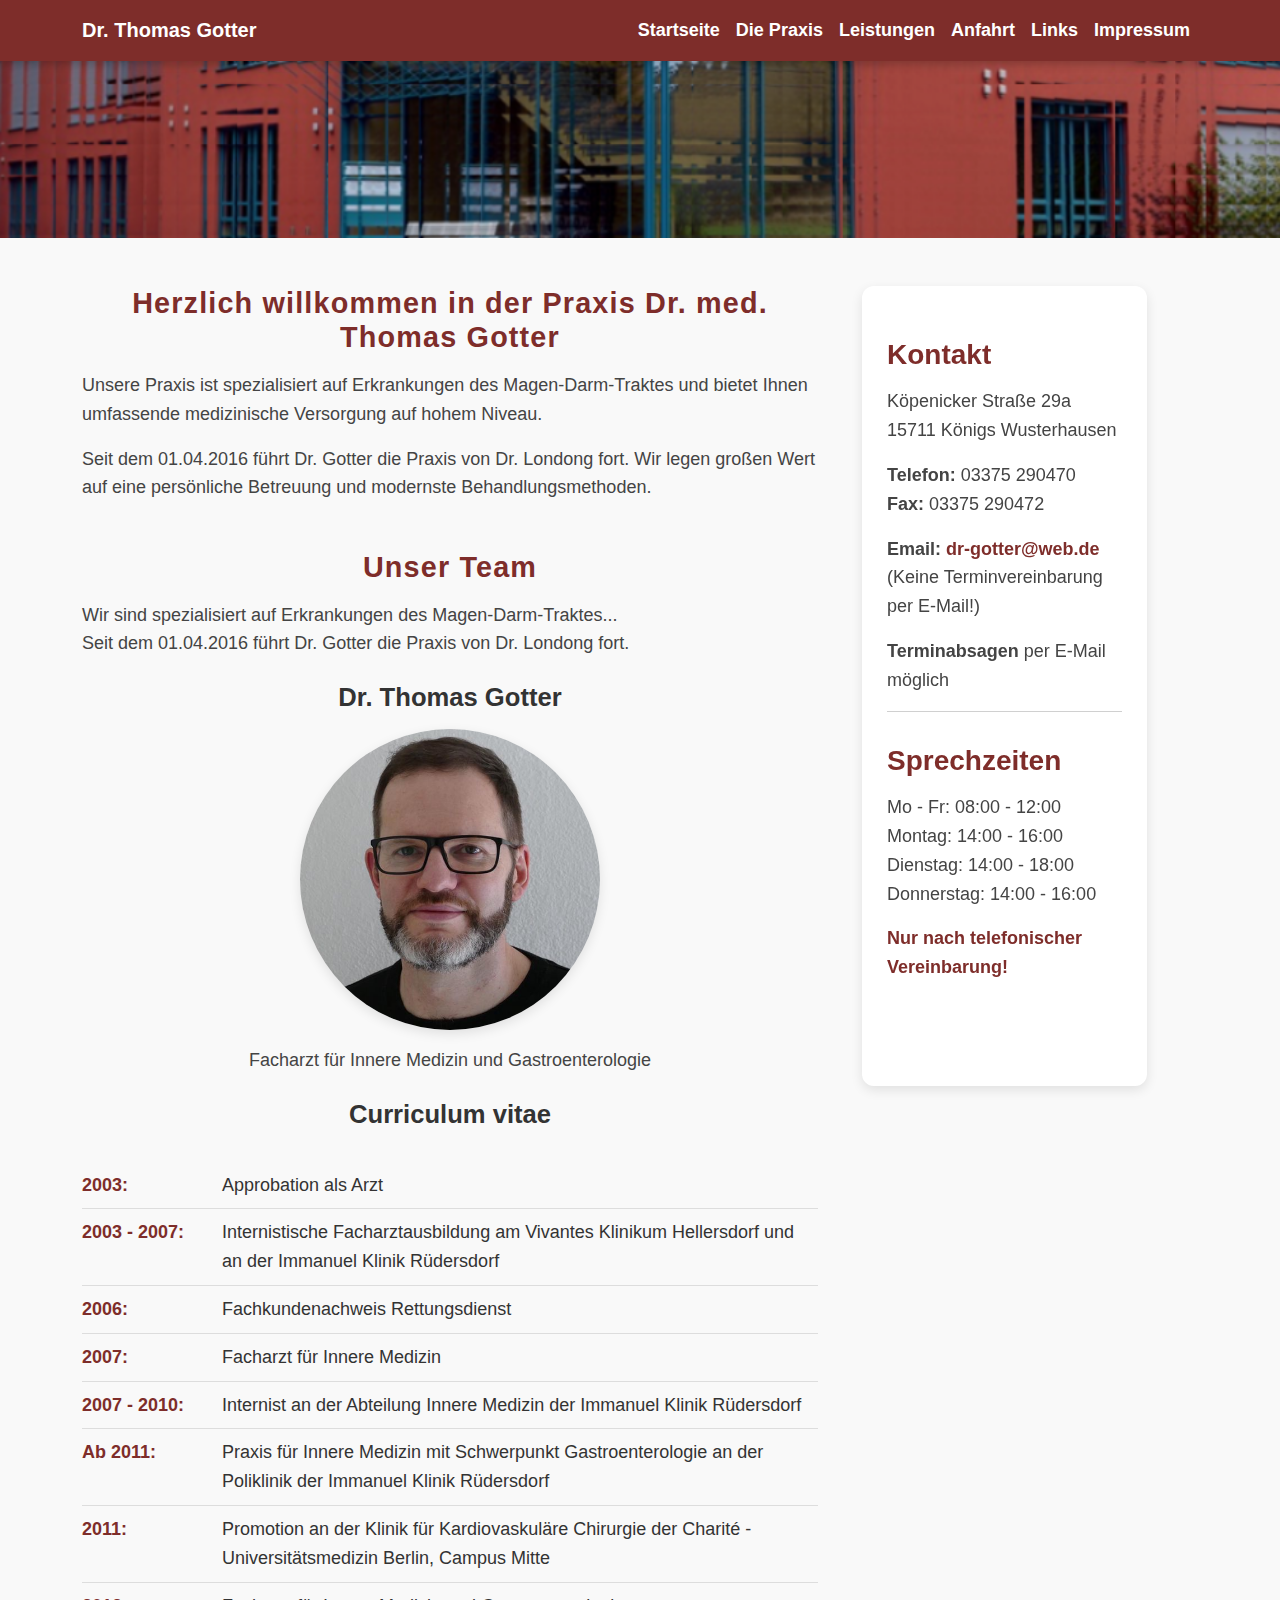
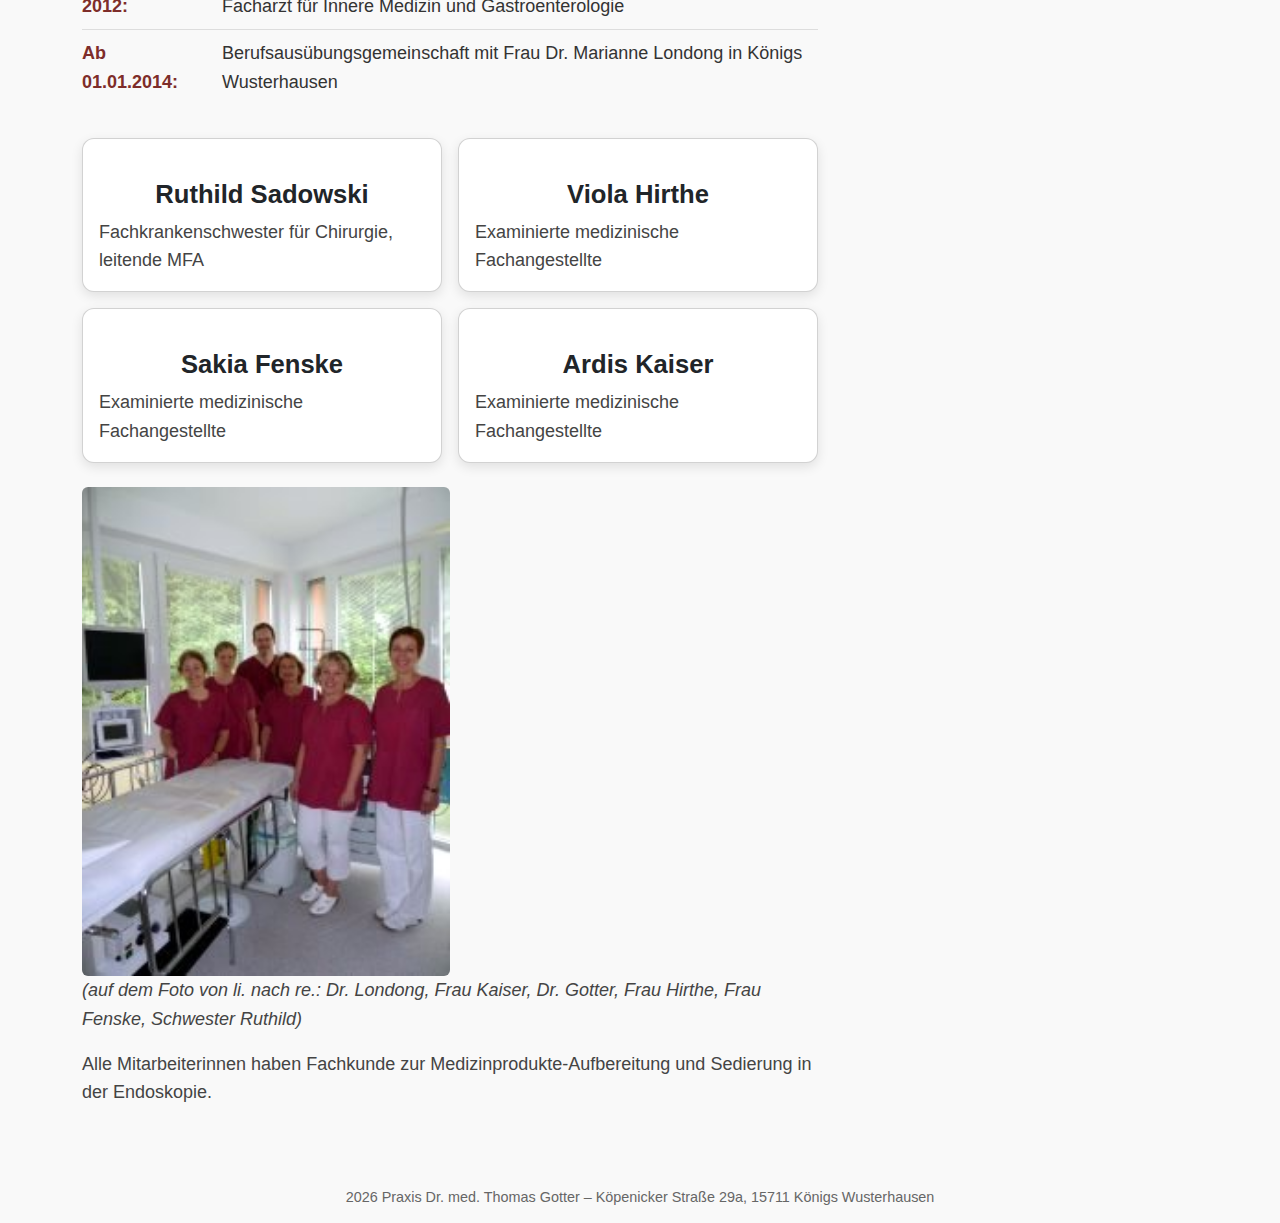
<file: index.html>
<!DOCTYPE html>
<html lang="de" dir="ltr">
<head>
  <meta charset="UTF-8" />
  <meta name="viewport" content="width=device-width, initial-scale=1" />
  <title>Praxis Dr. med. Thomas Gotter</title>

  <!-- Bootstrap CSS -->
  <link href="https://cdn.jsdelivr.net/npm/bootstrap@5.3.3/dist/css/bootstrap.min.css" rel="stylesheet" />

  <!-- Eigene Styles -->
  <link rel="stylesheet" href="css/style.css" />
</head>
<body>

  <!-- Navbar -->
  <nav class="navbar navbar-expand-lg" style="background-color: #7e2d2a;">
    <div class="container">
      <a class="navbar-brand text-white fw-bold" href="index.html">Dr. Thomas Gotter</a>
      <button class="navbar-toggler" type="button" data-bs-toggle="collapse" data-bs-target="#navbarNav"
        aria-controls="navbarNav" aria-expanded="false" aria-label="Toggle navigation">
        <span class="navbar-toggler-icon"></span>
      </button>
      <div class="collapse navbar-collapse" id="navbarNav">
        <ul class="navbar-nav ms-auto">
          <li class="nav-item"><a class="nav-link text-white" href="index.html">Startseite</a></li>
          <li class="nav-item"><a class="nav-link text-white" href="html/praxis.html">Die Praxis</a></li>
          <li class="nav-item"><a class="nav-link text-white" href="html/leistungen.html">Leistungen</a></li>
          <li class="nav-item"><a class="nav-link text-white" href="html/anfahrt.html">Anfahrt</a></li>
          <li class="nav-item"><a class="nav-link text-white" href="html/links.html">Links</a></li>
          <li class="nav-item"><a class="nav-link text-white" href="html/impressum.html">Impressum</a></li>
        </ul>
      </div>
    </div>
  </nav>

  <!-- Breites Bild (Logo) -->
  <img src="bilder/praxis-bild.png" alt="Praxisbild" class="img-fluid w-100 no-radius" />

  <div class="container my-5">
    <div class="row">
      <!-- Hauptinhalt links -->
        <main class="col-lg-8">
          <h2>Herzlich willkommen in der Praxis Dr. med. Thomas Gotter</h2>
          <p>
            Unsere Praxis ist spezialisiert auf Erkrankungen des Magen-Darm-Traktes und bietet Ihnen umfassende medizinische Versorgung auf hohem Niveau.
          </p>
          <p>
            Seit dem 01.04.2016 führt Dr. Gotter die Praxis von Dr. Londong fort. Wir legen großen Wert auf eine persönliche Betreuung und modernste Behandlungsmethoden.
          </p>

          <!-- Team-Sektion -->
          <section class="mt-5">
            <h2>Unser Team</h2>
            <p>
              Wir sind spezialisiert auf Erkrankungen des Magen-Darm-Traktes...<br />
              Seit dem 01.04.2016 führt Dr. Gotter die Praxis von Dr. Londong fort.
            </p>

            <!-- Dr. Gotter -->
            <div class="my-4 centered-text">
              <h4>Dr. Thomas Gotter</h4>
              <img
                src="bilder/dr.thomas-gotter.png"
                alt="Dr. Gotter"
                class="circle-img"
              />
              <p>Facharzt für Innere Medizin und Gastroenterologie</p>
              <h4>Curriculum vitae</h4>
              <ul class="cv-list">
                <li><span class="year">2003:</span> Approbation als Arzt</li>
                <li><span class="year">2003 - 2007:</span> Internistische Facharztausbildung am Vivantes Klinikum Hellersdorf und an der Immanuel Klinik Rüdersdorf</li>
                <li><span class="year">2006:</span> Fachkundenachweis Rettungsdienst</li>
                <li><span class="year">2007:</span> Facharzt für Innere Medizin</li>
                <li><span class="year">2007 - 2010:</span> Internist an der Abteilung Innere Medizin der Immanuel Klinik Rüdersdorf</li>
                <li><span class="year">Ab 2011:</span> Praxis für Innere Medizin mit Schwerpunkt Gastroenterologie an der Poliklinik der Immanuel Klinik Rüdersdorf</li>
                <li><span class="year">2011:</span> Promotion an der Klinik für Kardiovaskuläre Chirurgie der Charité - Universitätsmedizin Berlin, Campus Mitte</li>
                <li><span class="year">2012:</span> Facharzt für Innere Medizin und Gastroenterologie</li>
                <li><span class="year">Ab 01.01.2014:</span> Berufsausübungsgemeinschaft mit Frau Dr. Marianne Londong in Königs Wusterhausen</li>
              </ul>


            </div>

          <!-- Team -->
          <div class="row row-cols-1 row-cols-md-2 g-3">
            <div class="col">
              <div class="card h-100">
                <div class="card-body">
                  <h4 class="card-title">Ruthild Sadowski</h4>
                  <p class="card-text">Fachkrankenschwester für Chirurgie, leitende MFA</p>
                </div>
              </div>
            </div>
            <div class="col">
              <div class="card h-100">
                <div class="card-body">
                  <h4 class="card-title">Viola Hirthe</h4>
                  <p class="card-text">Examinierte medizinische Fachangestellte</p>
                </div>
              </div>
            </div>
            <div class="col">
              <div class="card h-100">
                <div class="card-body">
                  <h4 class="card-title">Sakia Fenske</h4>
                  <p class="card-text">Examinierte medizinische Fachangestellte</p>
                </div>
              </div>
            </div>
            <div class="col">
              <div class="card h-100">
                <div class="card-body">
                  <h4 class="card-title">Ardis Kaiser</h4>
                  <p class="card-text">Examinierte medizinische Fachangestellte</p>
                </div>
              </div>
            </div>
          </div>

          <div class="mt-4">
            <img src="bilder/team.jpg" alt="Teamfoto" class="img-fluid rounded" style="width: 50%; height: auto;" class="img-fluid rounded my-3"/>
            <p><em>(auf dem Foto von li. nach re.: Dr. Londong, Frau Kaiser, Dr. Gotter, Frau Hirthe, Frau Fenske, Schwester Ruthild)</em></p>
            <p>Alle Mitarbeiterinnen haben Fachkunde zur Medizinprodukte-Aufbereitung und Sedierung in der Endoskopie.</p>
          </div>
        </section>
      </main>

      <!-- Kontakt rechts -->
      <aside id="info" class="col-lg-4">
        <h3>Kontakt</h3>
        <p>
          Köpenicker Straße 29a<br />
          15711 Königs Wusterhausen
        </p>
        <p>
          <strong>Telefon:</strong> 03375 290470<br />
          <strong>Fax:</strong> 03375 290472
        </p>
        <p>
          <strong>Email:</strong> <a href="mailto:dr-gotter@web.de">dr-gotter@web.de</a><br />
          (Keine Terminvereinbarung per E-Mail!)
        </p>
        <p><strong>Terminabsagen</strong> per E-Mail möglich</p>
        <hr />
        <h3>Sprechzeiten</h3>
        <p>
          Mo - Fr: 08:00 - 12:00<br />
          Montag: 14:00 - 16:00<br />
          Dienstag: 14:00 - 18:00<br />
          Donnerstag: 14:00 - 16:00
        </p>
        <p style="color: #7e2d2a; font-weight: bold;">Nur nach telefonischer Vereinbarung!</p>
      </aside>
    </div>
  </div>

  <!-- Bootstrap JS Bundle -->
  <script src="https://cdn.jsdelivr.net/npm/bootstrap@5.3.3/dist/js/bootstrap.bundle.min.js"></script>
</body>
<footer style="text-align: center; padding: 1em 0; font-size: 0.9rem; color: #666;">
  <span id="year"></span> Praxis Dr. med. Thomas Gotter – Köpenicker Straße 29a, 15711 Königs Wusterhausen
</footer>
<script>
  document.getElementById("year").textContent = new Date().getFullYear();
</script>
</html>
</file>
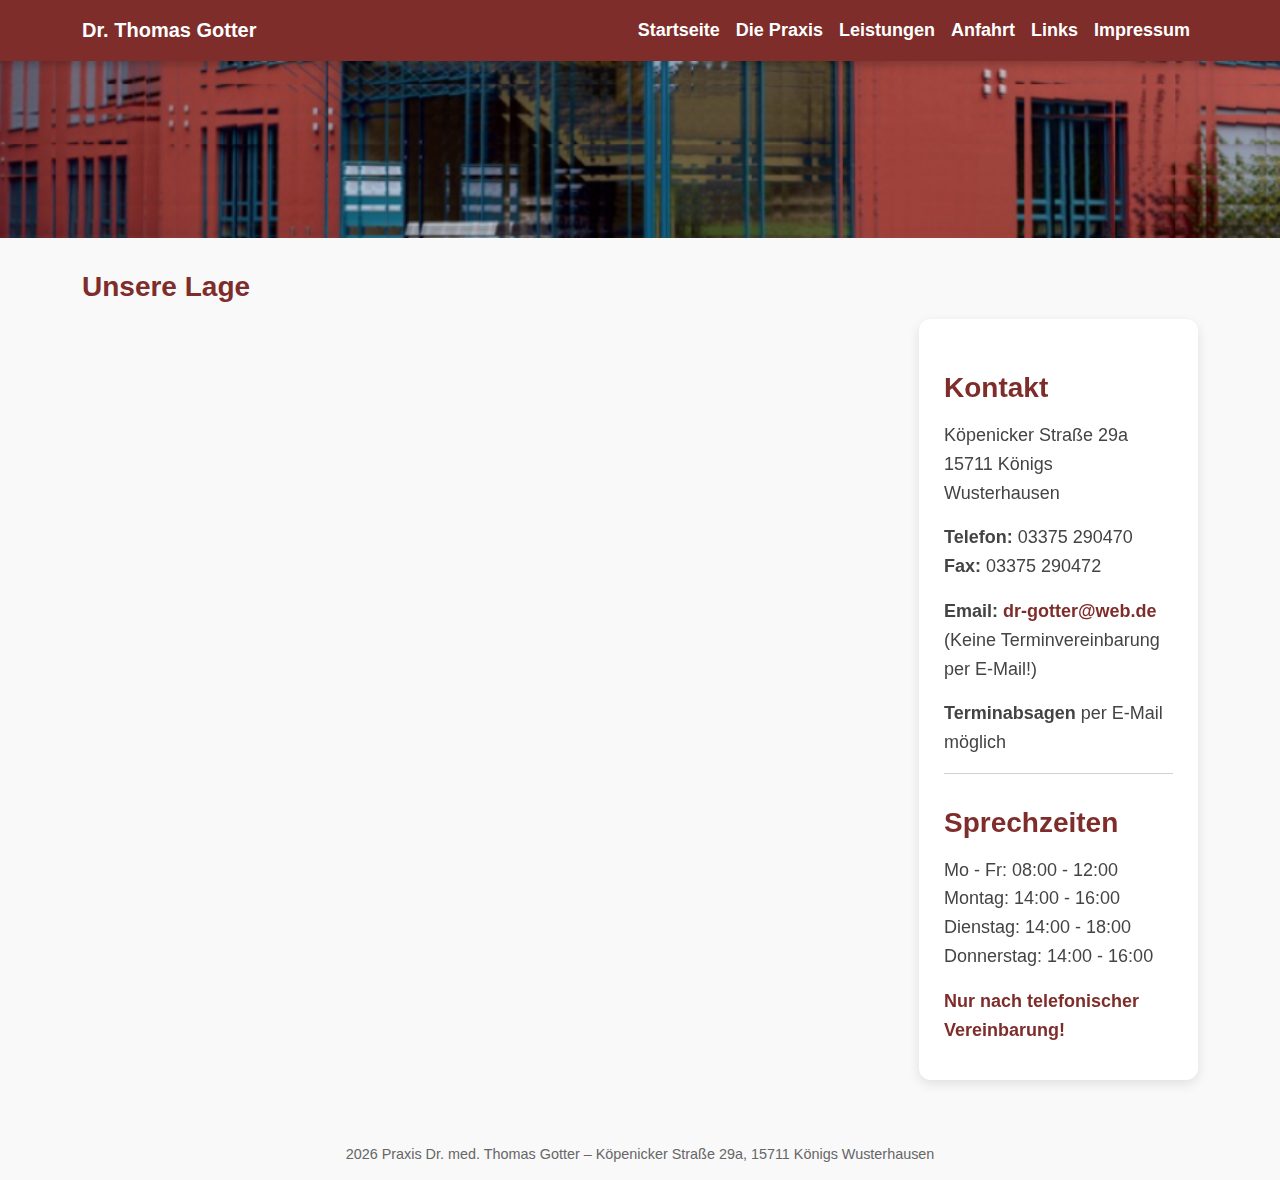
<file: html/anfahrt.html>
<!DOCTYPE html>
<html lang="de" dir="ltr">
  <head>
    <meta name="viewport" content="width=device-width, initial-scale=1" />
    <meta charset="utf-8" />
    <link
      href="https://cdn.jsdelivr.net/npm/bootstrap@5.3.3/dist/css/bootstrap.min.css"
      rel="stylesheet"
    />
    <link rel="stylesheet" href="../css/style.css" />
    <link
      rel="stylesheet"
      href="https://cdnjs.cloudflare.com/ajax/libs/font-awesome/4.7.0/css/font-awesome.min.css"
    />
    <title>Anfahrt – Dr. med. Thomas Gotter</title>

    <style>
      .map-responsive {
        overflow: hidden;
        padding-bottom: 56.25%;
        position: relative;
        height: 0;
      }

      .map-responsive iframe {
        position: absolute;
        top: 0;
        left: 0;
        width: 100%;
        height: 100%;
        border: 0;
      }

      /* Optional: Etwas Abstand zwischen Karte und Info rechts */
      .content-wrapper {
        display: flex;
        gap: 2rem;
        align-items: flex-start;
        margin-top: 1rem;
      }

      /* Hauptbereich etwas breiter als Sidebar */
      .main-content {
        flex: 1 1 70%;
      }

      /* Info fixiert rechts, aber nicht sticky, float wie im original */
      #info {
        flex: 0 0 25%;
      }
      @media (max-width: 1200px) {
        .map-responsive {
          height: 300px; /* feste Höhe */
          padding-bottom: 0; /* Seitenverhältnis deaktivieren */
        }
      }
      @media (max-width: 1000px) {
        .content-wrapper {
          flex-direction: column;
        }

        .map-responsive {
          height: 300px; /* feste Höhe */
          padding-bottom: 0; /* Seitenverhältnis deaktivieren */
        }


        #info {
          width: 100%;
          margin-top: 2rem;
          margin-left: 0;
          position: relative;
          top: auto;
        }
      }



    </style>
  </head>
  <body>
    <!-- Navbar -->
    <nav class="navbar navbar-expand-lg" style="background-color: #7e2d2a;">
      <div class="container">
        <a class="navbar-brand text-white fw-bold" href="../index.html">Dr. Thomas Gotter</a>
        <button class="navbar-toggler" type="button" data-bs-toggle="collapse" data-bs-target="#navbarNav"
          aria-controls="navbarNav" aria-expanded="false" aria-label="Toggle navigation">
          <span class="navbar-toggler-icon"></span>
        </button>
        <div class="collapse navbar-collapse" id="navbarNav">
          <ul class="navbar-nav ms-auto">
            <li class="nav-item"><a class="nav-link text-white" href="../index.html">Startseite</a></li>
            <li class="nav-item"><a class="nav-link text-white" href="praxis.html">Die Praxis</a></li>
            <li class="nav-item"><a class="nav-link text-white" href="leistungen.html">Leistungen</a></li>
            <li class="nav-item"><a class="nav-link text-white" href="anfahrt.html">Anfahrt</a></li>
            <li class="nav-item"><a class="nav-link text-white" href="links.html">Links</a></li>
            <li class="nav-item"><a class="nav-link text-white" href="impressum.html">Impressum</a></li>
          </ul>
        </div>
      </div>
    </nav>

    <img src="../bilder/praxis-bild.png" alt="Praxisbild" class="img-fluid w-100 no-radius" />

    <!-- Inhalt -->
    <div class="container mt-4 mb-5">
      <h3>Unsere Lage</h3>
      <div class="content-wrapper">
        <!-- Hauptbereich mit Karte -->
        <div class="main-content">
          <div class="map-responsive">
            <iframe
              src="https://www.google.com/maps/embed?pb=!1m18!1m12!1m3!1d2409.123456789!2d13.615123456789!3d52.290123456789!2m3!1f0!2f0!3f0!3m2!1i1024!2i768!4f13.1!3m3!1m2!1s0x47a6d123456789ab%3A0x123456789abcdef!2sKöpenicker+Straße+29a%2C+15711+Königs+Wusterhausen!5e0!3m2!1sde!2sde!4v0000000000000"
              allowfullscreen=""
              loading="lazy"
              referrerpolicy="no-referrer-when-downgrade"
            ></iframe>
          </div>
        </div>

        <!-- Sidebar Info rechts -->
        <aside id="info" class="col-lg-4">
          <h3>Kontakt</h3>
          <p>
            Köpenicker Straße 29a<br />
            15711 Königs Wusterhausen
          </p>
          <p>
            <strong>Telefon:</strong> 03375 290470<br />
            <strong>Fax:</strong> 03375 290472
          </p>
          <p>
            <strong>Email:</strong> <a href="mailto:dr-gotter@web.de">dr-gotter@web.de</a><br />
            (Keine Terminvereinbarung per E-Mail!)
          </p>
          <p><strong>Terminabsagen</strong> per E-Mail möglich</p>
          <hr />
          <h3>Sprechzeiten</h3>
          <p>
            Mo - Fr: 08:00 - 12:00<br />
            Montag: 14:00 - 16:00<br />
            Dienstag: 14:00 - 18:00<br />
            Donnerstag: 14:00 - 16:00
          </p>
          <p style="color: #7e2d2a; font-weight: bold;">Nur nach telefonischer Vereinbarung!</p>
        </aside>
      </div>
    </div>

    <script src="https://cdn.jsdelivr.net/npm/bootstrap@5.3.3/dist/js/bootstrap.bundle.min.js"></script>
  </body>
  <footer style="text-align: center; padding: 1em 0; font-size: 0.9rem; color: #666;">
    <span id="year"></span> Praxis Dr. med. Thomas Gotter – Köpenicker Straße 29a, 15711 Königs Wusterhausen
  </footer>
  <script>
    document.getElementById("year").textContent = new Date().getFullYear();
  </script>

</html>
</file>
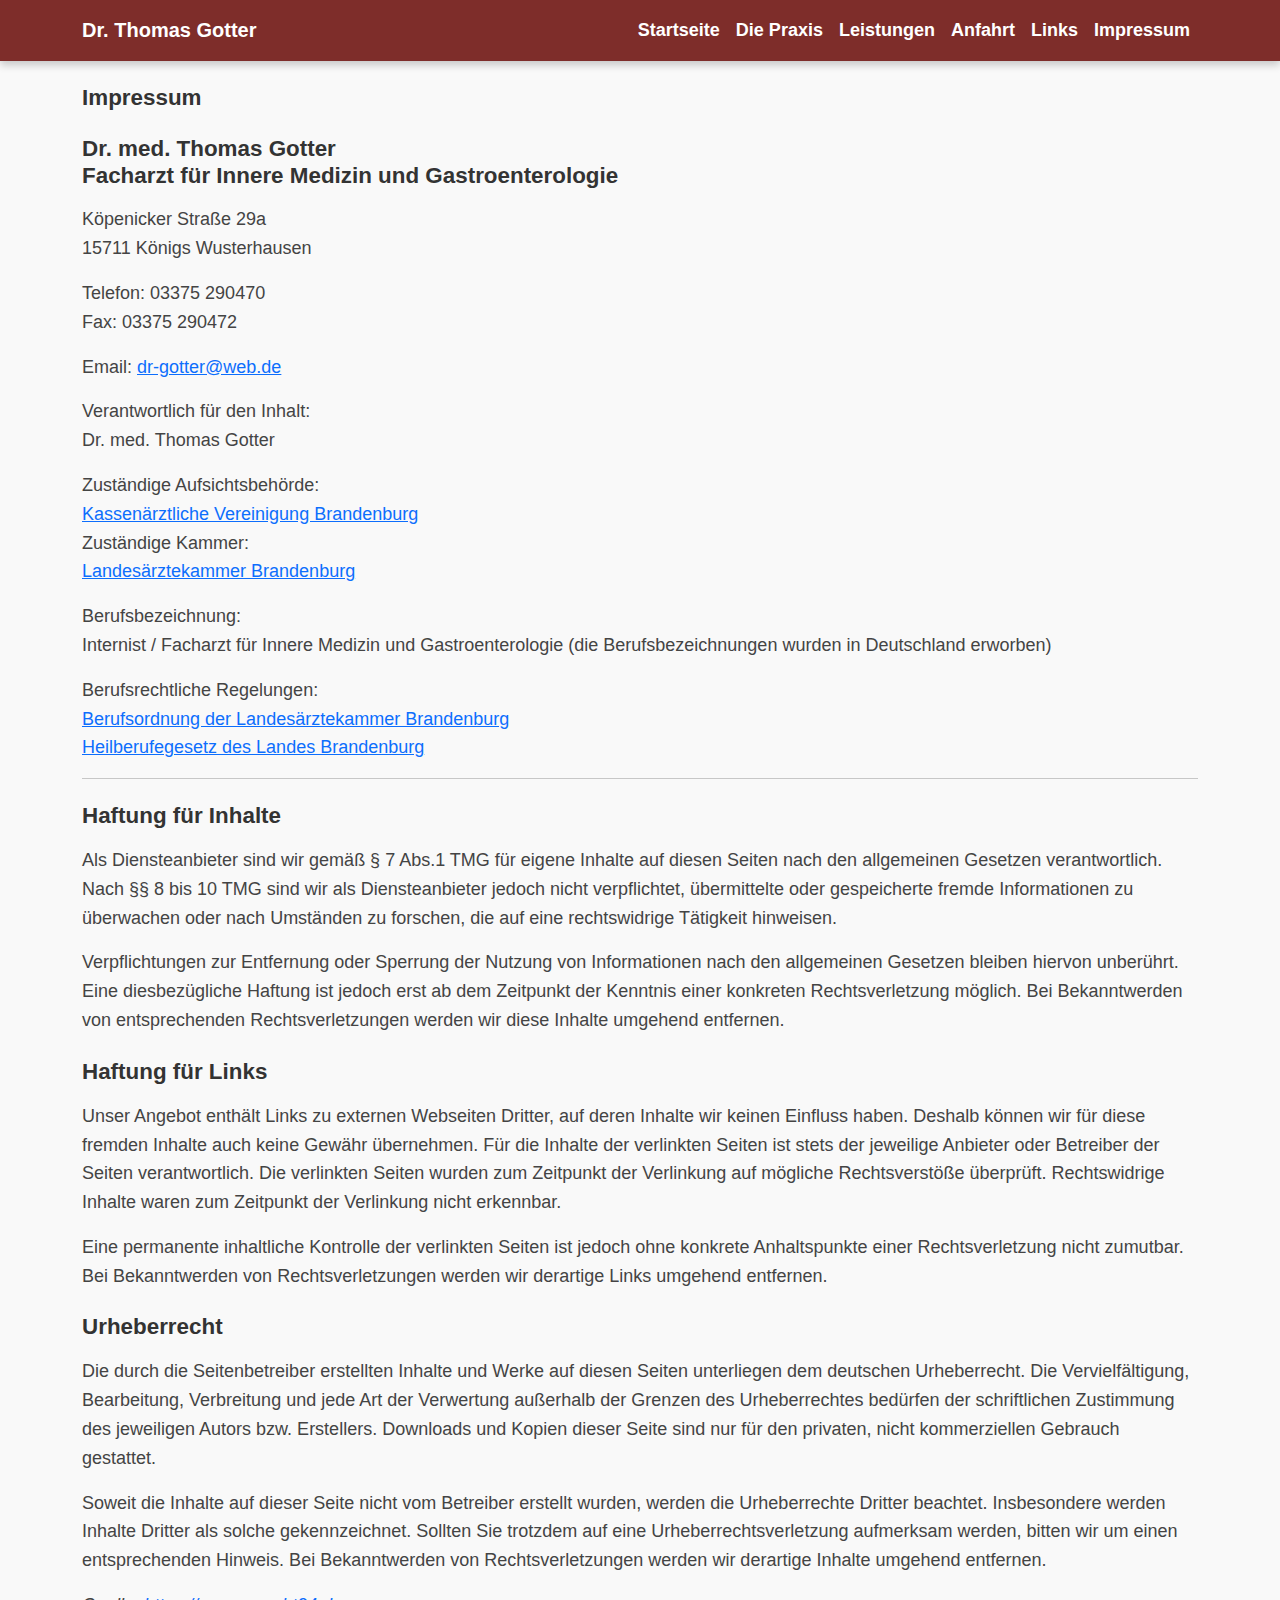
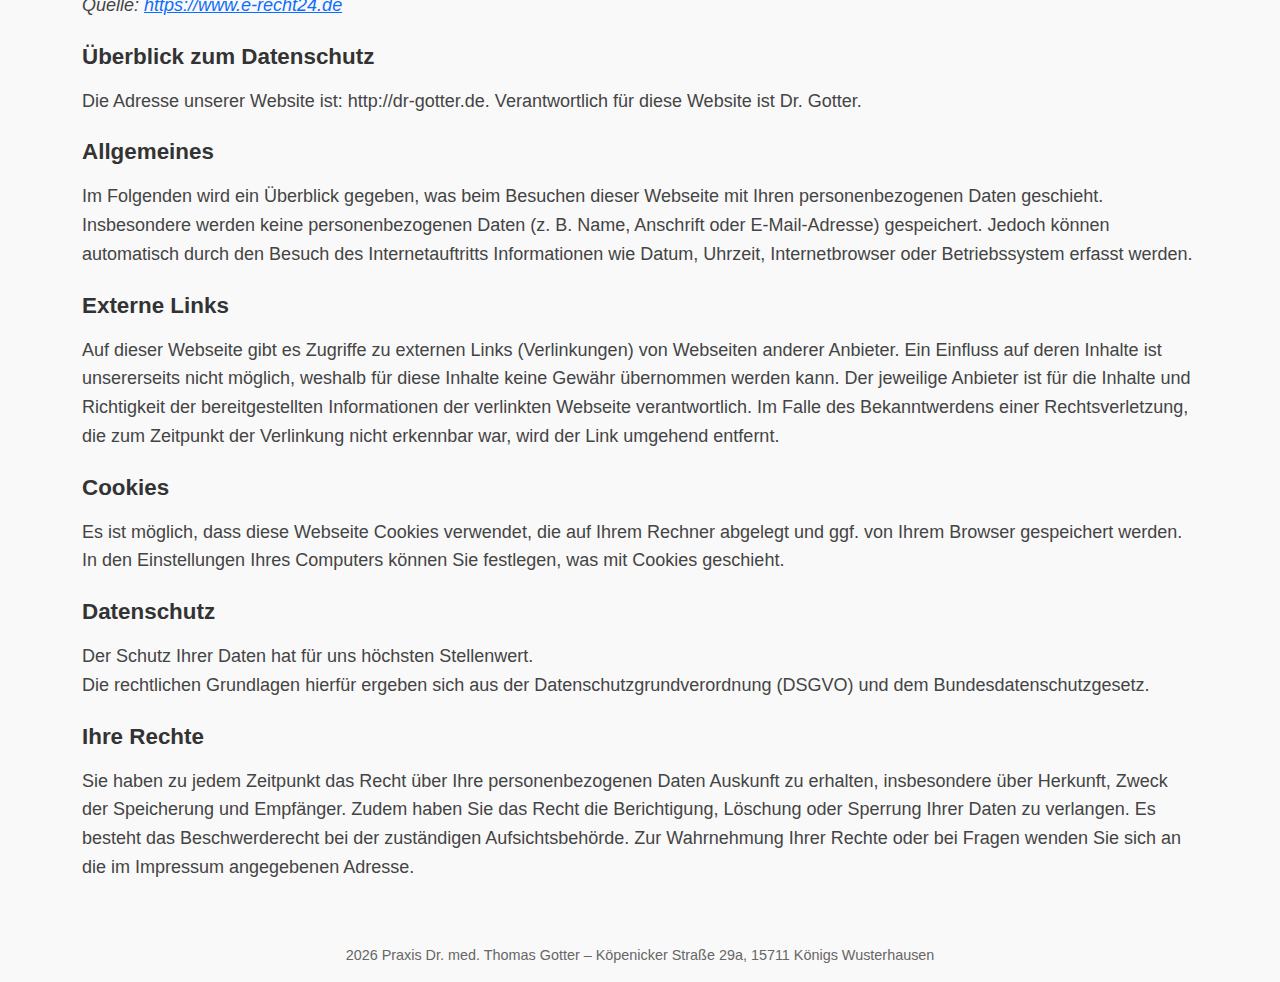
<file: html/impressum.html>
<!DOCTYPE html>
<html lang="de" dir="ltr">
<head>
  <meta charset="utf-8" />
  <link rel="icon" href="../bilder/logo1.png" type="image/png">
  <meta name="viewport" content="width=device-width, initial-scale=1" />
  <title>Impressum – Dr. med. Thomas Gotter</title>

  <!-- Bootstrap CSS -->
  <link href="https://cdn.jsdelivr.net/npm/bootstrap@5.3.3/dist/css/bootstrap.min.css" rel="stylesheet" />
  <link rel="stylesheet" href="../css/style.css" />
  <link rel="stylesheet" href="https://cdnjs.cloudflare.com/ajax/libs/font-awesome/4.7.0/css/font-awesome.min.css" />
</head>
<body>

<!-- Navbar (gleich wie in index) -->
<nav class="navbar navbar-expand-lg navbar-dark" style="background-color: #7e2d2a;">
  <div class="container">
    <a class="navbar-brand text-white fw-bold" href="../index.html">Dr. Thomas Gotter</a>
    <button class="navbar-toggler" type="button" data-bs-toggle="collapse" data-bs-target="#navbarNav"
      aria-controls="navbarNav" aria-expanded="false" aria-label="Toggle navigation">
      <span class="navbar-toggler-icon"></span>
    </button>
    <div class="collapse navbar-collapse" id="navbarNav">
      <ul class="navbar-nav ms-auto">
        <li class="nav-item"><a class="nav-link text-white" href="../index.html">Startseite</a></li>
        <li class="nav-item"><a class="nav-link text-white" href="praxis.html">Die Praxis</a></li>
        <li class="nav-item"><a class="nav-link text-white" href="leistungen.html">Leistungen</a></li>
        <li class="nav-item"><a class="nav-link text-white" href="anfahrt.html">Anfahrt</a></li>
        <li class="nav-item"><a class="nav-link text-white" href="links.html">Links</a></li>
        <li class="nav-item"><a class="nav-link text-white" href="impressum.html">Impressum</a></li>
      </ul>
    </div>
  </div>
</nav>


<!-- Hauptinhalt zentriert wie in Index, kein Sidebar -->
<div class="container mt-4 mb-5">
  <main class="mx-auto" style="max-width: 100%;">
    <h5>Impressum</h5>

    <h5>Dr. med. Thomas Gotter<br>Facharzt für Innere Medizin und Gastroenterologie</h5>
    <p>Köpenicker Straße 29a<br>15711 Königs Wusterhausen</p>
    <p>Telefon: 03375 290470<br>Fax: 03375 290472</p>
    <p>Email: <a href="mailto:dr-gotter@web.de">dr-gotter@web.de</a></p>
    <p>Verantwortlich für den Inhalt:<br>Dr. med. Thomas Gotter</p>

    <p>Zuständige Aufsichtsbehörde:<br>
      <a href="http://www.kvbb.de/" target="_blank" rel="noopener noreferrer">Kassenärztliche Vereinigung Brandenburg</a><br>
      Zuständige Kammer:<br>
      <a href="https://www.laekb.de/" target="_blank" rel="noopener noreferrer">Landesärztekammer Brandenburg</a>
    </p>

    <p>Berufsbezeichnung:<br>
      Internist / Facharzt für Innere Medizin und Gastroenterologie (die Berufsbezeichnungen wurden in Deutschland erworben)
    </p>

    <p>Berufsrechtliche Regelungen:<br>
      <a href="https://www.laekb.de/offline/10gesetze/30Berufsordnung/" target="_blank" rel="noopener noreferrer">Berufsordnung der Landesärztekammer Brandenburg</a><br>
      <a href="https://www.laekb.de/10arzt/60Arztrecht/05Verordnungen/05HeilberG/index.html" target="_blank" rel="noopener noreferrer">Heilberufegesetz des Landes Brandenburg</a>
    </p>

    <hr />

    <h5>Haftung für Inhalte</h5>
    <p>Als Diensteanbieter sind wir gemäß § 7 Abs.1 TMG für eigene Inhalte auf diesen Seiten nach den allgemeinen Gesetzen verantwortlich. Nach §§ 8 bis 10 TMG sind wir als Diensteanbieter jedoch nicht verpflichtet, übermittelte oder gespeicherte fremde Informationen zu überwachen oder nach Umständen zu forschen, die auf eine rechtswidrige Tätigkeit hinweisen.</p>
    <p>Verpflichtungen zur Entfernung oder Sperrung der Nutzung von Informationen nach den allgemeinen Gesetzen bleiben hiervon unberührt. Eine diesbezügliche Haftung ist jedoch erst ab dem Zeitpunkt der Kenntnis einer konkreten Rechtsverletzung möglich. Bei Bekanntwerden von entsprechenden Rechtsverletzungen werden wir diese Inhalte umgehend entfernen.</p>

    <h5>Haftung für Links</h5>
    <p>Unser Angebot enthält Links zu externen Webseiten Dritter, auf deren Inhalte wir keinen Einfluss haben. Deshalb können wir für diese fremden Inhalte auch keine Gewähr übernehmen. Für die Inhalte der verlinkten Seiten ist stets der jeweilige Anbieter oder Betreiber der Seiten verantwortlich. Die verlinkten Seiten wurden zum Zeitpunkt der Verlinkung auf mögliche Rechtsverstöße überprüft. Rechtswidrige Inhalte waren zum Zeitpunkt der Verlinkung nicht erkennbar.</p>
    <p>Eine permanente inhaltliche Kontrolle der verlinkten Seiten ist jedoch ohne konkrete Anhaltspunkte einer Rechtsverletzung nicht zumutbar. Bei Bekanntwerden von Rechtsverletzungen werden wir derartige Links umgehend entfernen.</p>

    <h5>Urheberrecht</h5>
    <p>Die durch die Seitenbetreiber erstellten Inhalte und Werke auf diesen Seiten unterliegen dem deutschen Urheberrecht. Die Vervielfältigung, Bearbeitung, Verbreitung und jede Art der Verwertung außerhalb der Grenzen des Urheberrechtes bedürfen der schriftlichen Zustimmung des jeweiligen Autors bzw. Erstellers. Downloads und Kopien dieser Seite sind nur für den privaten, nicht kommerziellen Gebrauch gestattet.</p>
    <p>Soweit die Inhalte auf dieser Seite nicht vom Betreiber erstellt wurden, werden die Urheberrechte Dritter beachtet. Insbesondere werden Inhalte Dritter als solche gekennzeichnet. Sollten Sie trotzdem auf eine Urheberrechtsverletzung aufmerksam werden, bitten wir um einen entsprechenden Hinweis. Bei Bekanntwerden von Rechtsverletzungen werden wir derartige Inhalte umgehend entfernen.</p>
    <p><em>Quelle: <a href="https://www.e-recht24.de" target="_blank" rel="noopener noreferrer">https://www.e-recht24.de</a></em></p>

    <h5>Überblick zum Datenschutz</h5>
    <p>Die Adresse unserer Website ist: http://dr-gotter.de. Verantwortlich für diese Website ist Dr. Gotter.</p>

    <h5>Allgemeines</h5>
    <p>Im Folgenden wird ein Überblick gegeben, was beim Besuchen dieser Webseite mit Ihren personenbezogenen Daten geschieht. Insbesondere werden keine personenbezogenen Daten (z. B. Name, Anschrift oder E-Mail-Adresse) gespeichert. Jedoch können automatisch durch den Besuch des Internetauftritts Informationen wie Datum, Uhrzeit, Internetbrowser oder Betriebssystem erfasst werden.</p>

    <h5>Externe Links</h5>
    <p>Auf dieser Webseite gibt es Zugriffe zu externen Links (Verlinkungen) von Webseiten anderer Anbieter. Ein Einfluss auf deren Inhalte ist unsererseits nicht möglich, weshalb für diese Inhalte keine Gewähr übernommen werden kann. Der jeweilige Anbieter ist für die Inhalte und Richtigkeit der bereitgestellten Informationen der verlinkten Webseite verantwortlich. Im Falle des Bekanntwerdens einer Rechtsverletzung, die zum Zeitpunkt der Verlinkung nicht erkennbar war, wird der Link umgehend entfernt.</p>

    <h5>Cookies</h5>
    <p>Es ist möglich, dass diese Webseite Cookies verwendet, die auf Ihrem Rechner abgelegt und ggf. von Ihrem Browser gespeichert werden. In den Einstellungen Ihres Computers können Sie festlegen, was mit Cookies geschieht.</p>

    <h5>Datenschutz</h5>
    <p>Der Schutz Ihrer Daten hat für uns höchsten Stellenwert.<br />Die rechtlichen Grundlagen hierfür ergeben sich aus der Datenschutzgrundverordnung (DSGVO) und dem Bundesdatenschutzgesetz.</p>

    <h5>Ihre Rechte</h5>
    <p>Sie haben zu jedem Zeitpunkt das Recht über Ihre personenbezogenen Daten Auskunft zu erhalten, insbesondere über Herkunft, Zweck der Speicherung und Empfänger. Zudem haben Sie das Recht die Berichtigung, Löschung oder Sperrung Ihrer Daten zu verlangen. Es besteht das Beschwerderecht bei der zuständigen Aufsichtsbehörde. Zur Wahrnehmung Ihrer Rechte oder bei Fragen wenden Sie sich an die im Impressum angegebenen Adresse.</p>
  </main>
</div>

<!-- Bootstrap JS Bundle -->
<script src="https://cdn.jsdelivr.net/npm/bootstrap@5.3.3/dist/js/bootstrap.bundle.min.js"></script>

</body>
<footer style="text-align: center; padding: 1em 0; font-size: 0.9rem; color: #666;">
  <span id="year"></span> Praxis Dr. med. Thomas Gotter – Köpenicker Straße 29a, 15711 Königs Wusterhausen
</footer>
<script>
  document.getElementById("year").textContent = new Date().getFullYear();
</script>

</html>
</file>
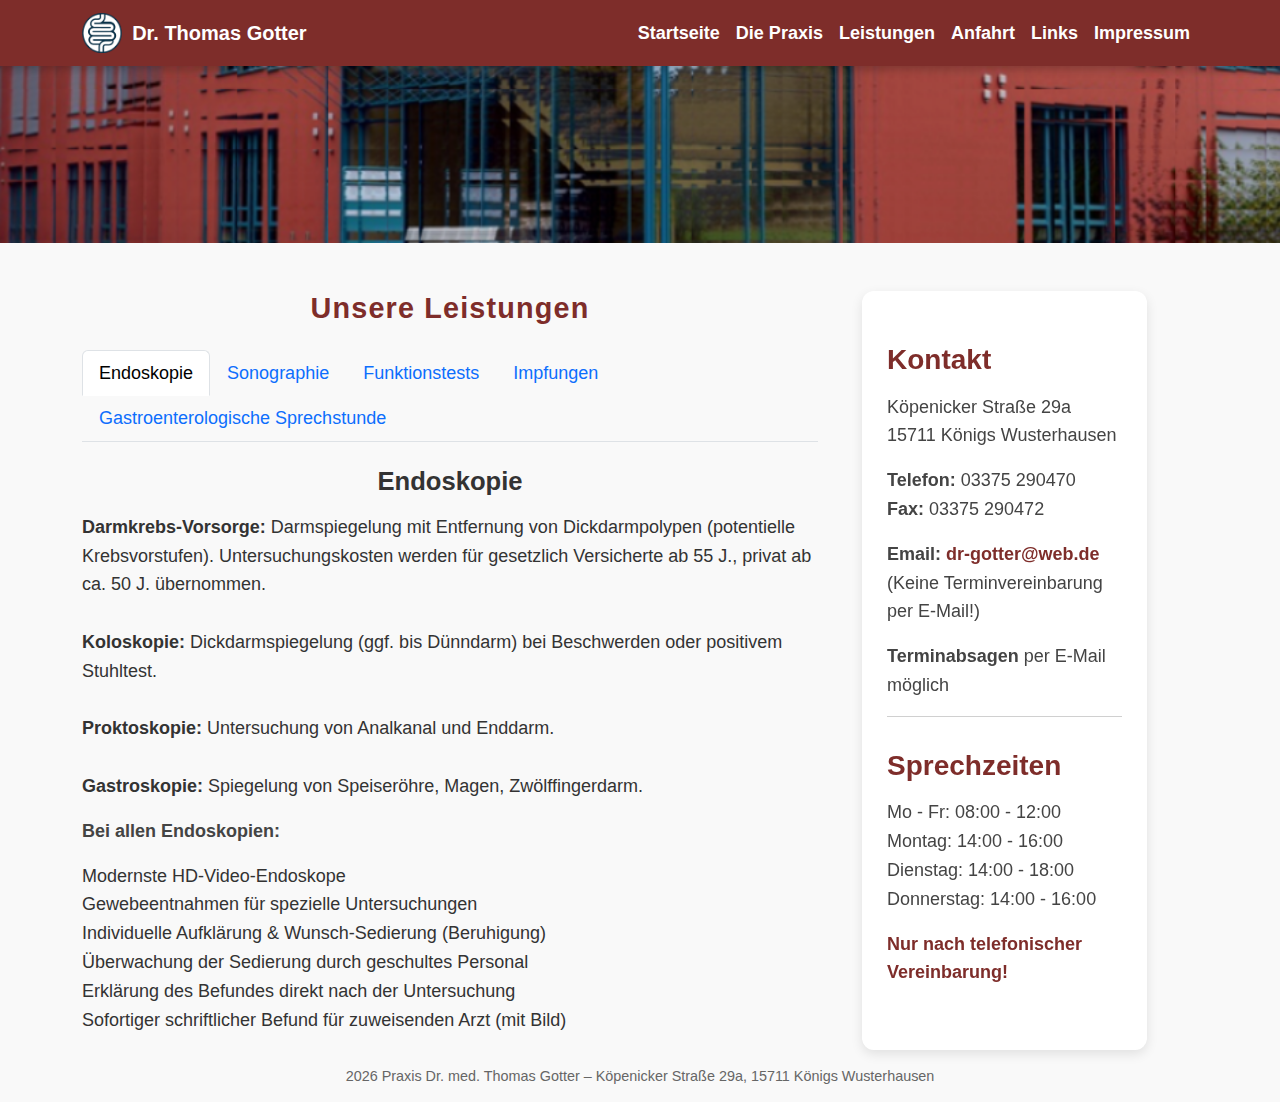
<file: html/leistungen.html>
<!DOCTYPE html>
<html lang="de" dir="ltr">
<head>
  <meta charset="utf-8" />
  <meta name="viewport" content="width=device-width, initial-scale=1" />
  <title>Leistungen – Dr. med. Thomas Gotter</title>
  <link href="https://cdn.jsdelivr.net/npm/bootstrap@5.3.3/dist/css/bootstrap.min.css" rel="stylesheet">
  <link rel="stylesheet" href="../css/style.css">
  <link rel="icon" href="../bilder/logo1.png" type="image/png">

</head>
<body>
  <!-- Navbar -->
  <nav class="navbar navbar-expand-lg" style="background-color: #7e2d2a;">
    <div class="container">
      <a class="navbar-brand text-white fw-bold d-flex align-items-center" href="index.html">
        <img src="../bilder/logo1.png" alt="Logo" style="height: 40px; margin-right: 10px;">
        Dr. Thomas Gotter
      </a>
      <button class="navbar-toggler" type="button" data-bs-toggle="collapse" data-bs-target="#navbarNav"
        aria-controls="navbarNav" aria-expanded="false" aria-label="Toggle navigation">
        <span class="navbar-toggler-icon"></span>
      </button>
      <div class="collapse navbar-collapse" id="navbarNav">
        <ul class="navbar-nav ms-auto">
          <li class="nav-item"><a class="nav-link text-white" href="../index.html">Startseite</a></li>
          <li class="nav-item"><a class="nav-link text-white" href="praxis.html">Die Praxis</a></li>
          <li class="nav-item"><a class="nav-link text-white" href="leistungen.html">Leistungen</a></li>
          <li class="nav-item"><a class="nav-link text-white" href="anfahrt.html">Anfahrt</a></li>
          <li class="nav-item"><a class="nav-link text-white" href="links.html">Links</a></li>
          <li class="nav-item"><a class="nav-link text-white" href="impressum.html">Impressum</a></li>
        </ul>
      </div>
    </div>
  </nav>

  <img src="../bilder/praxis-bild.png" alt="Praxisbild" class="img-fluid w-100 no-radius" />

  <div class="container mt-5">
    <div class="row">
      <div class="col-lg-8">
        <h2 class="mb-4">Unsere Leistungen</h2>

        <!-- Tabs -->
        <ul class="nav nav-tabs" id="leistungTabs" role="tablist">
          <li class="nav-item" role="presentation">
            <button class="nav-link active" id="endoskopie-tab" data-bs-toggle="tab" data-bs-target="#endoskopie" type="button" role="tab">Endoskopie</button>
          </li>
          <li class="nav-item" role="presentation">
            <button class="nav-link" id="sonographie-tab" data-bs-toggle="tab" data-bs-target="#sonographie" type="button" role="tab">Sonographie</button>
          </li>
          <li class="nav-item" role="presentation">
            <button class="nav-link" id="funktionstest-tab" data-bs-toggle="tab" data-bs-target="#funktionstest" type="button" role="tab">Funktionstests</button>
          </li>
          <li class="nav-item" role="presentation">
            <button class="nav-link" id="impfungen-tab" data-bs-toggle="tab" data-bs-target="#impfungen" type="button" role="tab">Impfungen</button>
          </li>
          <li class="nav-item" role="presentation">
            <button class="nav-link" id="sprechstunde-tab" data-bs-toggle="tab" data-bs-target="#sprechstunde" type="button" role="tab">Gastroenterologische Sprechstunde</button>
          </li>
        </ul>

        <div class="tab-content mt-3" id="leistungTabsContent">
          <div class="tab-pane fade show active" id="endoskopie" role="tabpanel">
            <h4>Endoskopie</h4>
            <ul>
              <li><strong>Darmkrebs-Vorsorge:</strong> Darmspiegelung mit Entfernung von Dickdarmpolypen (potentielle Krebsvorstufen). Untersuchungskosten werden für gesetzlich Versicherte ab 55 J., privat ab ca. 50 J. übernommen.</li>
              <br><li><strong>Koloskopie:</strong> Dickdarmspiegelung (ggf. bis Dünndarm) bei Beschwerden oder positivem Stuhltest.</li>
              <br><li><strong>Proktoskopie:</strong> Untersuchung von Analkanal und Enddarm.</li>
              <br><li><strong>Gastroskopie:</strong> Spiegelung von Speiseröhre, Magen, Zwölffingerdarm.</li>
            </ul>
            <p class="mt-3"><strong>Bei allen Endoskopien:</strong></p>
            <ul>
              <li>Modernste HD-Video-Endoskope</li>
              <li>Gewebeentnahmen für spezielle Untersuchungen</li>
              <li>Individuelle Aufklärung & Wunsch-Sedierung (Beruhigung)</li>
              <li>Überwachung der Sedierung durch geschultes Personal</li>
              <li>Erklärung des Befundes direkt nach der Untersuchung</li>
              <li>Sofortiger schriftlicher Befund für zuweisenden Arzt (mit Bild)</li>
            </ul>
          </div>

          <div class="tab-pane fade" id="sonographie" role="tabpanel">
            <h4>Sonographie</h4>
            <p>Ultraschalluntersuchungen der Bauchorgane sowie der Schilddrüse.</p>
          </div>

          <div class="tab-pane fade" id="funktionstest" role="tabpanel">
            <h4>Funktionstests</h4>
            <ul>
              <li>Laktose- und Fruktose-H2-Atemtest</li>
              <li>C13-Harnstoff-Atemtest zum Nachweis von Helicobacter pylori</li>
            </ul>
          </div>

          <div class="tab-pane fade" id="impfungen" role="tabpanel">
            <h4>Impfungen</h4>
            <ul>
              <li>Grippeschutz</li>
              <li>Hepatitis A und B</li>
              <li>Pneumokokken u.a.</li>
            </ul>
          </div>

          <div class="tab-pane fade" id="sprechstunde" role="tabpanel">
            <h4>Gastroenterologische Sprechstunde</h4>
            <p>Für Patienten mit:</p>
            <ul>
              <li>entzündlichen Darmerkrankungen (Morbus Crohn, Colitis ulcerosa, mikroskopische Kolitis)</li>
              <li>Reizdarm</li>
              <li>Ulkuskrankheit, Magen-/Zwölffingerdarmgeschwüre</li>
              <li>Gallenblasen-/Gallengangssteinen</li>
              <li>chronischer Pankreatitis</li>
              <li>Lebererkrankungen wie Hämochromatose</li>
            </ul>
          </div>
        </div>
      </div>

      <!-- Info rechts -->
      <aside id="info" class="col-lg-4">
        <h3>Kontakt</h3>
        <p>
          Köpenicker Straße 29a<br />
          15711 Königs Wusterhausen
        </p>
        <p>
          <strong>Telefon:</strong> 03375 290470<br />
          <strong>Fax:</strong> 03375 290472
        </p>
        <p>
          <strong>Email:</strong> <a href="mailto:dr-gotter@web.de">dr-gotter@web.de</a><br />
          (Keine Terminvereinbarung per E-Mail!)
        </p>
        <p><strong>Terminabsagen</strong> per E-Mail möglich</p>
        <hr />
        <h3>Sprechzeiten</h3>
        <p>
          Mo - Fr: 08:00 - 12:00<br />
          Montag: 14:00 - 16:00<br />
          Dienstag: 14:00 - 18:00<br />
          Donnerstag: 14:00 - 16:00
        </p>
        <p style="color: #7e2d2a; font-weight: bold;">Nur nach telefonischer Vereinbarung!</p>
      </aside>
    </div>
  </div>

  <script src="https://cdn.jsdelivr.net/npm/bootstrap@5.3.3/dist/js/bootstrap.bundle.min.js"></script>
</body>
<footer style="text-align: center; padding: 1em 0; font-size: 0.9rem; color: #666;">
  <span id="year"></span> Praxis Dr. med. Thomas Gotter – Köpenicker Straße 29a, 15711 Königs Wusterhausen
</footer>
<script>
  document.getElementById("year").textContent = new Date().getFullYear();
</script>

</html>
</file>
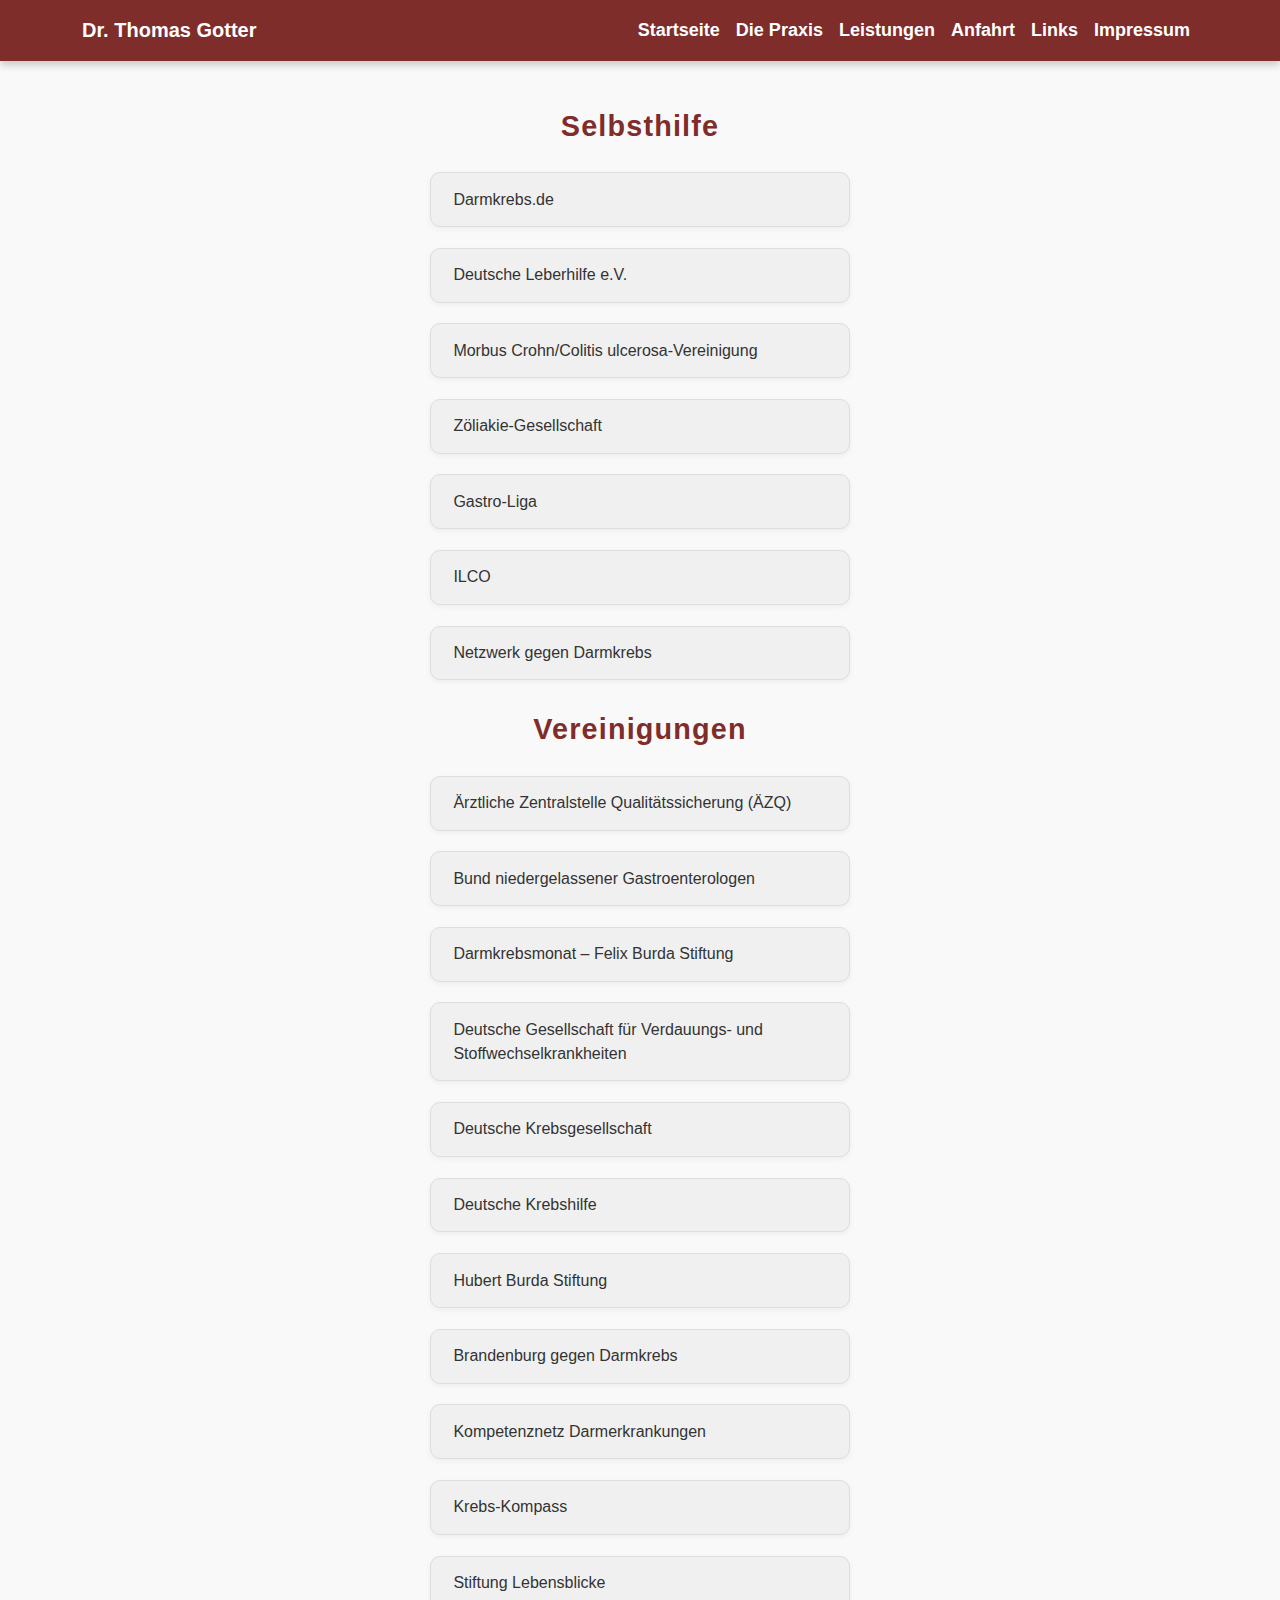
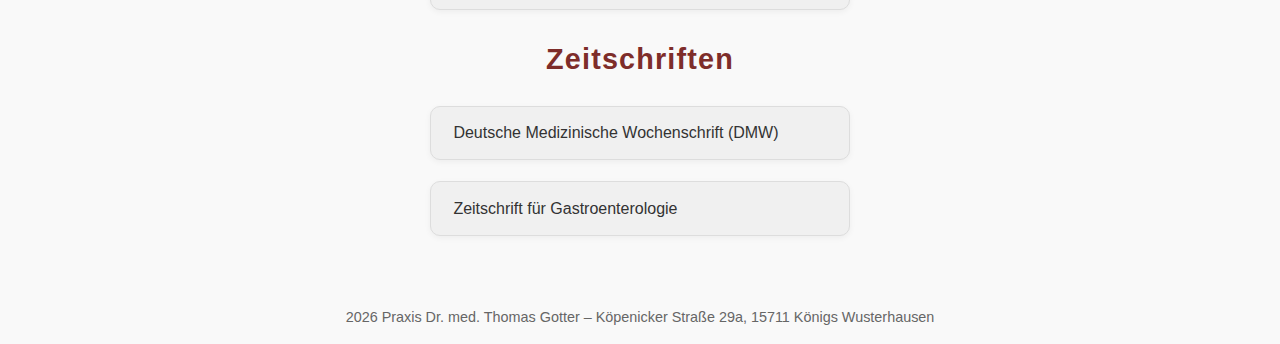
<file: html/links.html>
<!DOCTYPE html>
<html lang="de" dir="ltr">
<head>
  <meta charset="utf-8" />
  <meta name="viewport" content="width=device-width, initial-scale=1" />
  <title>Links – Dr. med. Thomas Gotter</title>

  <!-- Bootstrap CSS -->
  <link href="https://cdn.jsdelivr.net/npm/bootstrap@5.3.3/dist/css/bootstrap.min.css" rel="stylesheet">
  <link rel="stylesheet" href="../css/style.css">

  <style>
    /* Info-Box */
    #info {
      float: right;
      border: 1px solid #7e2d2a;
      border-radius: 4px;
      min-width: 20%;
      max-width: 25%;
      padding: 10px;
      margin-left: 1.5em;
      background-color: transparent;
      font-family: Arial, sans-serif;
      font-size: 14px;
      color: #333;
      text-align: left;
    }

    /* Einheitliche Link-Buttons */
    .link-button {
      width: 100%;
      max-width: 420px;
      text-align: left;
      margin-bottom: 0.5em;
    }

    @media (max-width: 991px) {
      #info {
        float: none;
        max-width: 100%;
        margin-left: 0;
        margin-top: 2em;
      }
    }
  </style>
</head>
<body>

  <!-- Navbar -->
  <nav class="navbar navbar-expand-lg" style="background-color: #7e2d2a;">
    <div class="container">
      <a class="navbar-brand text-white fw-bold" href="../index.html">Dr. Thomas Gotter</a>
      <button class="navbar-toggler" type="button" data-bs-toggle="collapse" data-bs-target="#navbarNav"
        aria-controls="navbarNav" aria-expanded="false" aria-label="Toggle navigation">
        <span class="navbar-toggler-icon"></span>
      </button>
      <div class="collapse navbar-collapse" id="navbarNav">
        <ul class="navbar-nav ms-auto">
          <li class="nav-item"><a class="nav-link text-white" href="../index.html">Startseite</a></li>
          <li class="nav-item"><a class="nav-link text-white" href="praxis.html">Die Praxis</a></li>
          <li class="nav-item"><a class="nav-link text-white" href="leistungen.html">Leistungen</a></li>
          <li class="nav-item"><a class="nav-link text-white" href="anfahrt.html">Anfahrt</a></li>
          <li class="nav-item"><a class="nav-link text-white" href="links.html">Links</a></li>
          <li class="nav-item"><a class="nav-link text-white" href="impressum.html">Impressum</a></li>
        </ul>
      </div>
    </div>
  </nav>


  <!-- Inhalt -->
  <div class="container my-5">
    <div class="row">
      <!-- Hauptinhalt -->
      <main class="col-lg-12">
        <h2>Selbsthilfe</h2>
        <div class="d-flex flex-column align-items-center">
          <a class="btn btn-outline-primary link-button" href="http://www.darmkrebs.de/" target="_blank">Darmkrebs.de</a>
          <a class="btn btn-outline-primary link-button" href="http://www.leberhilfe.org/" target="_blank">Deutsche Leberhilfe e.V.</a>
          <a class="btn btn-outline-primary link-button" href="https://www.dccv.de/" target="_blank">Morbus Crohn/Colitis ulcerosa-Vereinigung</a>
          <a class="btn btn-outline-primary link-button" href="http://www.dzg-online.de/" target="_blank">Zöliakie-Gesellschaft</a>
          <a class="btn btn-outline-primary link-button" href="http://www.gastro-liga.de" target="_blank">Gastro-Liga</a>
          <a class="btn btn-outline-primary link-button" href="https://www.ilco.de/leben-mit-stoma-und-darmkrebs.html" target="_blank">ILCO</a>
          <a class="btn btn-outline-primary link-button" href="https://www.netzwerk-gegen-darmkrebs.de/" target="_blank">Netzwerk gegen Darmkrebs</a>
        </div>

        <h2 class="mt-4">Vereinigungen</h2>
        <div class="d-flex flex-column align-items-center">
          <a class="btn btn-outline-primary link-button" href="http://www.aezq.de/" target="_blank">Ärztliche Zentralstelle Qualitätssicherung (ÄZQ)</a>
          <a class="btn btn-outline-primary link-button" href="http://www.bng-gastro.de/" target="_blank">Bund niedergelassener Gastroenterologen</a>
          <a class="btn btn-outline-primary link-button" href="https://www.felix-burda-stiftung.de/" target="_blank">Darmkrebsmonat – Felix Burda Stiftung</a>
          <a class="btn btn-outline-primary link-button" href="https://www.dgvs.de/" target="_blank">Deutsche Gesellschaft für Verdauungs- und Stoffwechselkrankheiten</a>
          <a class="btn btn-outline-primary link-button" href="https://www.krebsgesellschaft.de/" target="_blank">Deutsche Krebsgesellschaft</a>
          <a class="btn btn-outline-primary link-button" href="https://www.krebshilfe.de/" target="_blank">Deutsche Krebshilfe</a>
          <a class="btn btn-outline-primary link-button" href="http://www.hubert-burda-stiftung.de/" target="_blank">Hubert Burda Stiftung</a>
          <a class="btn btn-outline-primary link-button" href="http://www.brandenburg-gegen-darmkrebs.de" target="_blank">Brandenburg gegen Darmkrebs</a>
          <a class="btn btn-outline-primary link-button" href="http://www.kompetenznetz-ced.de/" target="_blank">Kompetenznetz Darmerkrankungen</a>
          <a class="btn btn-outline-primary link-button" href="http://www.krebs-kompass.de/" target="_blank">Krebs-Kompass</a>
          <a class="btn btn-outline-primary link-button" href="http://www.lebensblicke.de/" target="_blank">Stiftung Lebensblicke</a>
        </div>

        <h2 class="mt-4">Zeitschriften</h2>
        <div class="d-flex flex-column align-items-center">
          <a class="btn btn-outline-primary link-button" href="https://www.thieme.de/de/dmw-deutsche-medizinische-wochenschrift/profil-1891.htm" target="_blank">Deutsche Medizinische Wochenschrift (DMW)</a>
          <a class="btn btn-outline-primary link-button" href="https://www.thieme.de/de/zeitschrift-gastroenterologie/profil-2712.htm" target="_blank">Zeitschrift für Gastroenterologie</a>
        </div>
      </main>

      <!-- Info-Box -->
    </div>
  </div>

  <!-- Bootstrap JS -->
  <script src="https://cdn.jsdelivr.net/npm/bootstrap@5.3.3/dist/js/bootstrap.bundle.min.js"></script>
</body>
<footer style="text-align: center; padding: 1em 0; font-size: 0.9rem; color: #666;">
  <span id="year"></span> Praxis Dr. med. Thomas Gotter – Köpenicker Straße 29a, 15711 Königs Wusterhausen
</footer>
<script>
  document.getElementById("year").textContent = new Date().getFullYear();
</script>

</html>
</file>
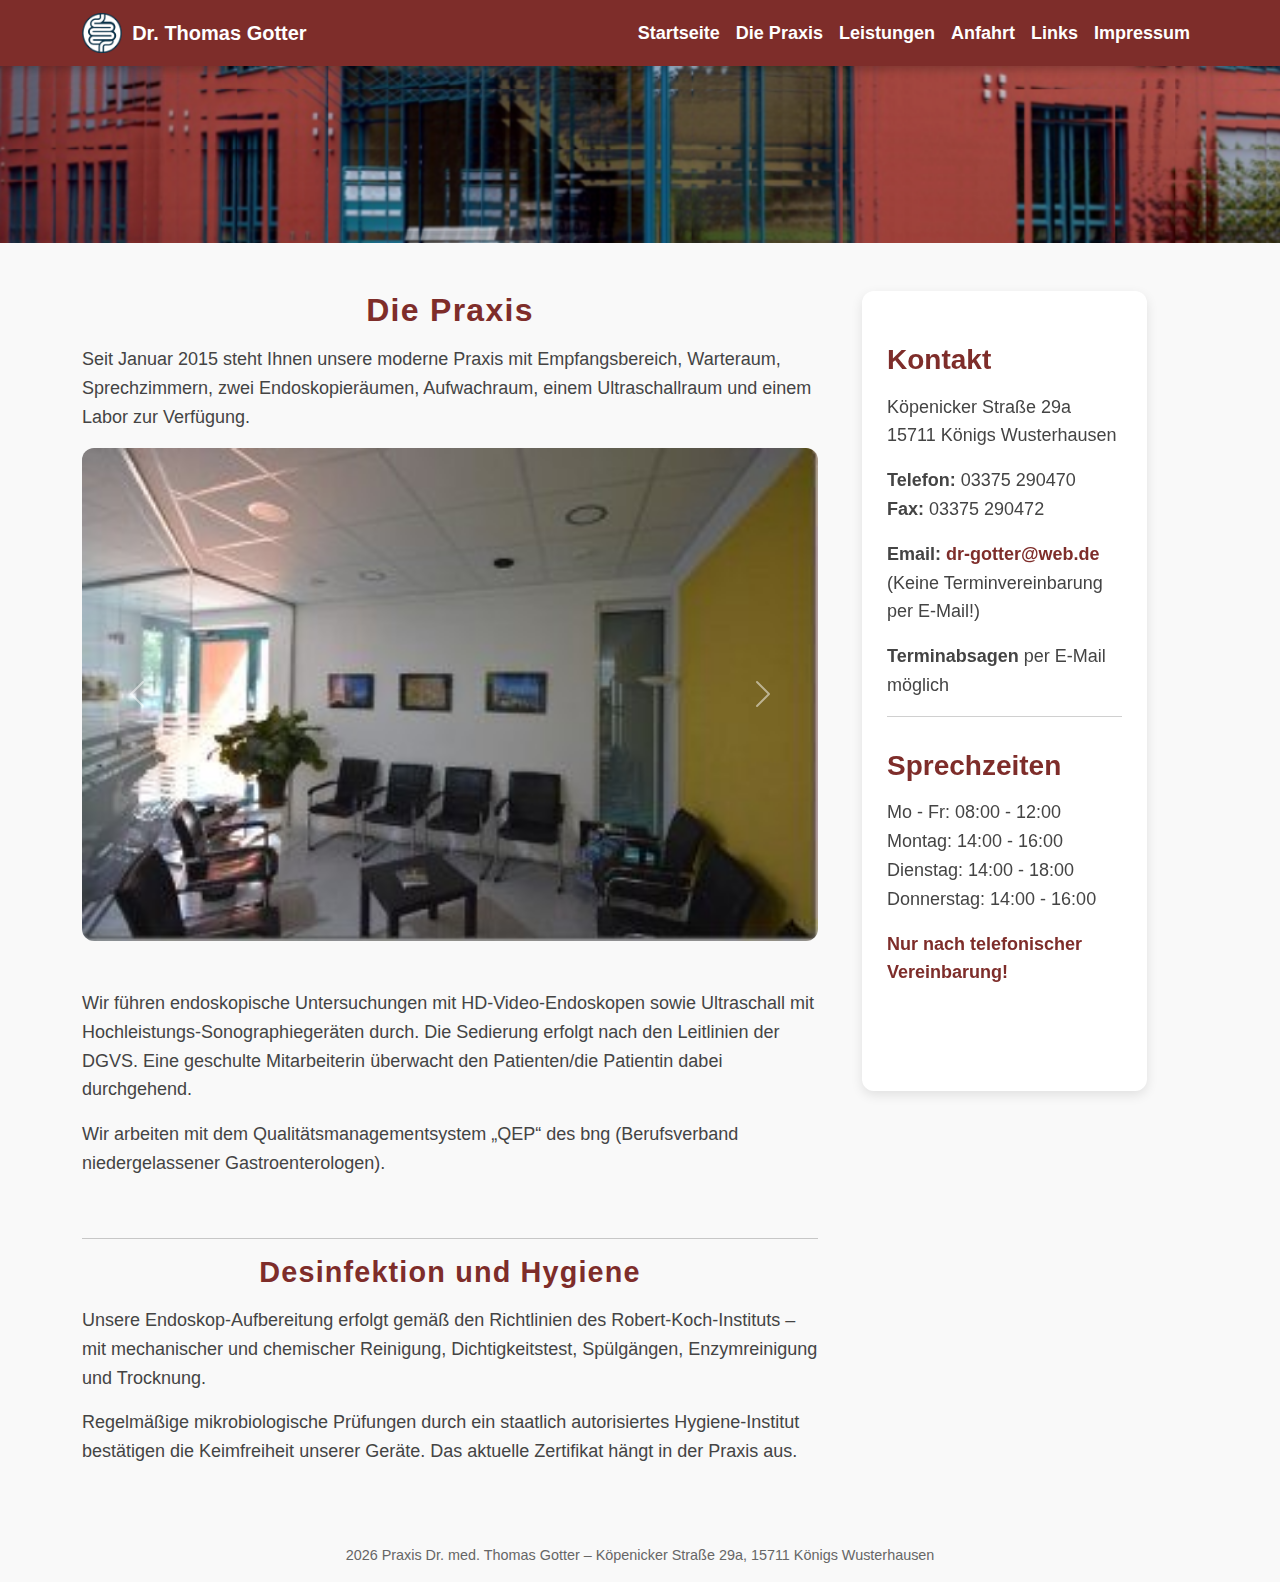
<file: html/praxis.html>
<!DOCTYPE html>
<html lang="de" dir="ltr">
<head>
  <meta charset="utf-8" />
  <meta name="viewport" content="width=device-width, initial-scale=1" />
  <title>Praxis – Dr. med. Thomas Gotter</title>
  <link rel="icon" href="../bilder/logo1.png" type="image/png">
  <!-- Bootstrap CSS -->
  <link href="https://cdn.jsdelivr.net/npm/bootstrap@5.3.3/dist/css/bootstrap.min.css" rel="stylesheet">
  <link rel="stylesheet" href="../css/style.css" />
</head>
<body>

  <!-- Navbar -->
  <nav class="navbar navbar-expand-lg" style="background-color: #7e2d2a;">
    <div class="container">
      <a class="navbar-brand text-white fw-bold d-flex align-items-center" href="../index.html">
        <img src="../bilder/logo1.png" alt="Logo" style="height: 40px; width: auto; margin-right: 10px;">
        Dr. Thomas Gotter
      </a>
      <button class="navbar-toggler" type="button" data-bs-toggle="collapse" data-bs-target="#navbarNav"
        aria-controls="navbarNav" aria-expanded="false" aria-label="Toggle navigation">
        <span class="navbar-toggler-icon"></span>
      </button>
      <div class="collapse navbar-collapse" id="navbarNav">
        <ul class="navbar-nav ms-auto">
          <li class="nav-item"><a class="nav-link text-white" href="../index.html">Startseite</a></li>
          <li class="nav-item"><a class="nav-link text-white" href="praxis.html">Die Praxis</a></li>
          <li class="nav-item"><a class="nav-link text-white" href="leistungen.html">Leistungen</a></li>
          <li class="nav-item"><a class="nav-link text-white" href="anfahrt.html">Anfahrt</a></li>
          <li class="nav-item"><a class="nav-link text-white" href="links.html">Links</a></li>
          <li class="nav-item"><a class="nav-link text-white" href="impressum.html">Impressum</a></li>
        </ul>
      </div>
    </div>
  </nav>


  <!-- Breites Bild Praxis -->
  <img src="../bilder/praxis-bild.png" alt="Praxisbild" class="img-fluid w-100 no-radius" />

  <div class="container my-5">
    <div class="row">
      <!-- Haupttext links -->
      <main class="text col-lg-8">
        <h1>Die Praxis</h1>
        <p>Seit Januar 2015 steht Ihnen unsere moderne Praxis mit Empfangsbereich, Warteraum, Sprechzimmern, zwei Endoskopieräumen, Aufwachraum, einem Ultraschallraum und einem Labor zur Verfügung.</p>
<!-- Slideshow -->
<div id="praxisCarousel" class="carousel slide mb-5" data-bs-ride="carousel" data-bs-interval="5000">
  <div class="carousel-inner">
    <div class="carousel-item active">
      <img src="../bilder/wartezimmer1-300x201.png" class="d-block w-100" alt="Praxisbild">
    </div>
    <div class="carousel-item">
      <img src="../bilder/wartezimmer1-300x201.png" class="d-block w-100" alt="Wartezimmer">
    </div>
        <div class="carousel-item">
      <img src="../bilder/wartezimmer1-300x201.png" class="d-block w-100" alt="Wartezimmer">
    </div>
    <!-- Weitere Bilder können hier hinzugefügt werden -->

  </div>
  <!-- Vor-/Zurück-Buttons -->
  <button class="carousel-control-prev" type="button" data-bs-target="#praxisCarousel" data-bs-slide="prev">
    <span class="carousel-control-prev-icon" aria-hidden="true"></span>
    <span class="visually-hidden">Zurück</span>
  </button>
  <button class="carousel-control-next" type="button" data-bs-target="#praxisCarousel" data-bs-slide="next">
    <span class="carousel-control-next-icon" aria-hidden="true"></span>
    <span class="visually-hidden">Weiter</span>
  </button>
</div>

        <p>Wir führen endoskopische Untersuchungen mit HD-Video-Endoskopen sowie Ultraschall mit Hochleistungs-Sonographiegeräten durch. Die Sedierung erfolgt nach den Leitlinien der DGVS. Eine geschulte Mitarbeiterin überwacht den Patienten/die Patientin dabei durchgehend.</p>
        <p>Wir arbeiten mit dem Qualitätsmanagementsystem „QEP“ des bng (Berufsverband niedergelassener Gastroenterologen).</p>
        <br>
        <hr>
        <h2>Desinfektion und Hygiene</h2>
        <p>Unsere Endoskop-Aufbereitung erfolgt gemäß den Richtlinien des Robert-Koch-Instituts – mit mechanischer und chemischer Reinigung, Dichtigkeitstest, Spülgängen, Enzymreinigung und Trocknung.</p>
        <p>Regelmäßige mikrobiologische Prüfungen durch ein staatlich autorisiertes Hygiene-Institut bestätigen die Keimfreiheit unserer Geräte. Das aktuelle Zertifikat hängt in der Praxis aus.</p>
      </main>


      <!-- Kontakt rechts -->
      <aside id="info" class="col-lg-4">
        <h3>Kontakt</h3>
        <p>
          Köpenicker Straße 29a<br />
          15711 Königs Wusterhausen
        </p>
        <p>
          <strong>Telefon:</strong> 03375 290470<br />
          <strong>Fax:</strong> 03375 290472
        </p>
        <p>
          <strong>Email:</strong> <a href="mailto:dr-gotter@web.de">dr-gotter@web.de</a><br />
          (Keine Terminvereinbarung per E-Mail!)
        </p>
        <p><strong>Terminabsagen</strong> per E-Mail möglich</p>
        <hr />
        <h3>Sprechzeiten</h3>
        <p>
          Mo - Fr: 08:00 - 12:00<br />
          Montag: 14:00 - 16:00<br />
          Dienstag: 14:00 - 18:00<br />
          Donnerstag: 14:00 - 16:00
        </p>
        <p style="color: #7e2d2a; font-weight: bold;">Nur nach telefonischer Vereinbarung!</p>
      </aside>
    </div>
  </div>

  <!-- Bootstrap JS Bundle -->
  <script src="https://cdn.jsdelivr.net/npm/bootstrap@5.3.3/dist/js/bootstrap.bundle.min.js"></script>
</body>
<footer style="text-align: center; padding: 1em 0; font-size: 0.9rem; color: #666;">
  <span id="year"></span> Praxis Dr. med. Thomas Gotter – Köpenicker Straße 29a, 15711 Königs Wusterhausen
</footer>
<script>
  document.getElementById("year").textContent = new Date().getFullYear();
</script>

</html>
</file>
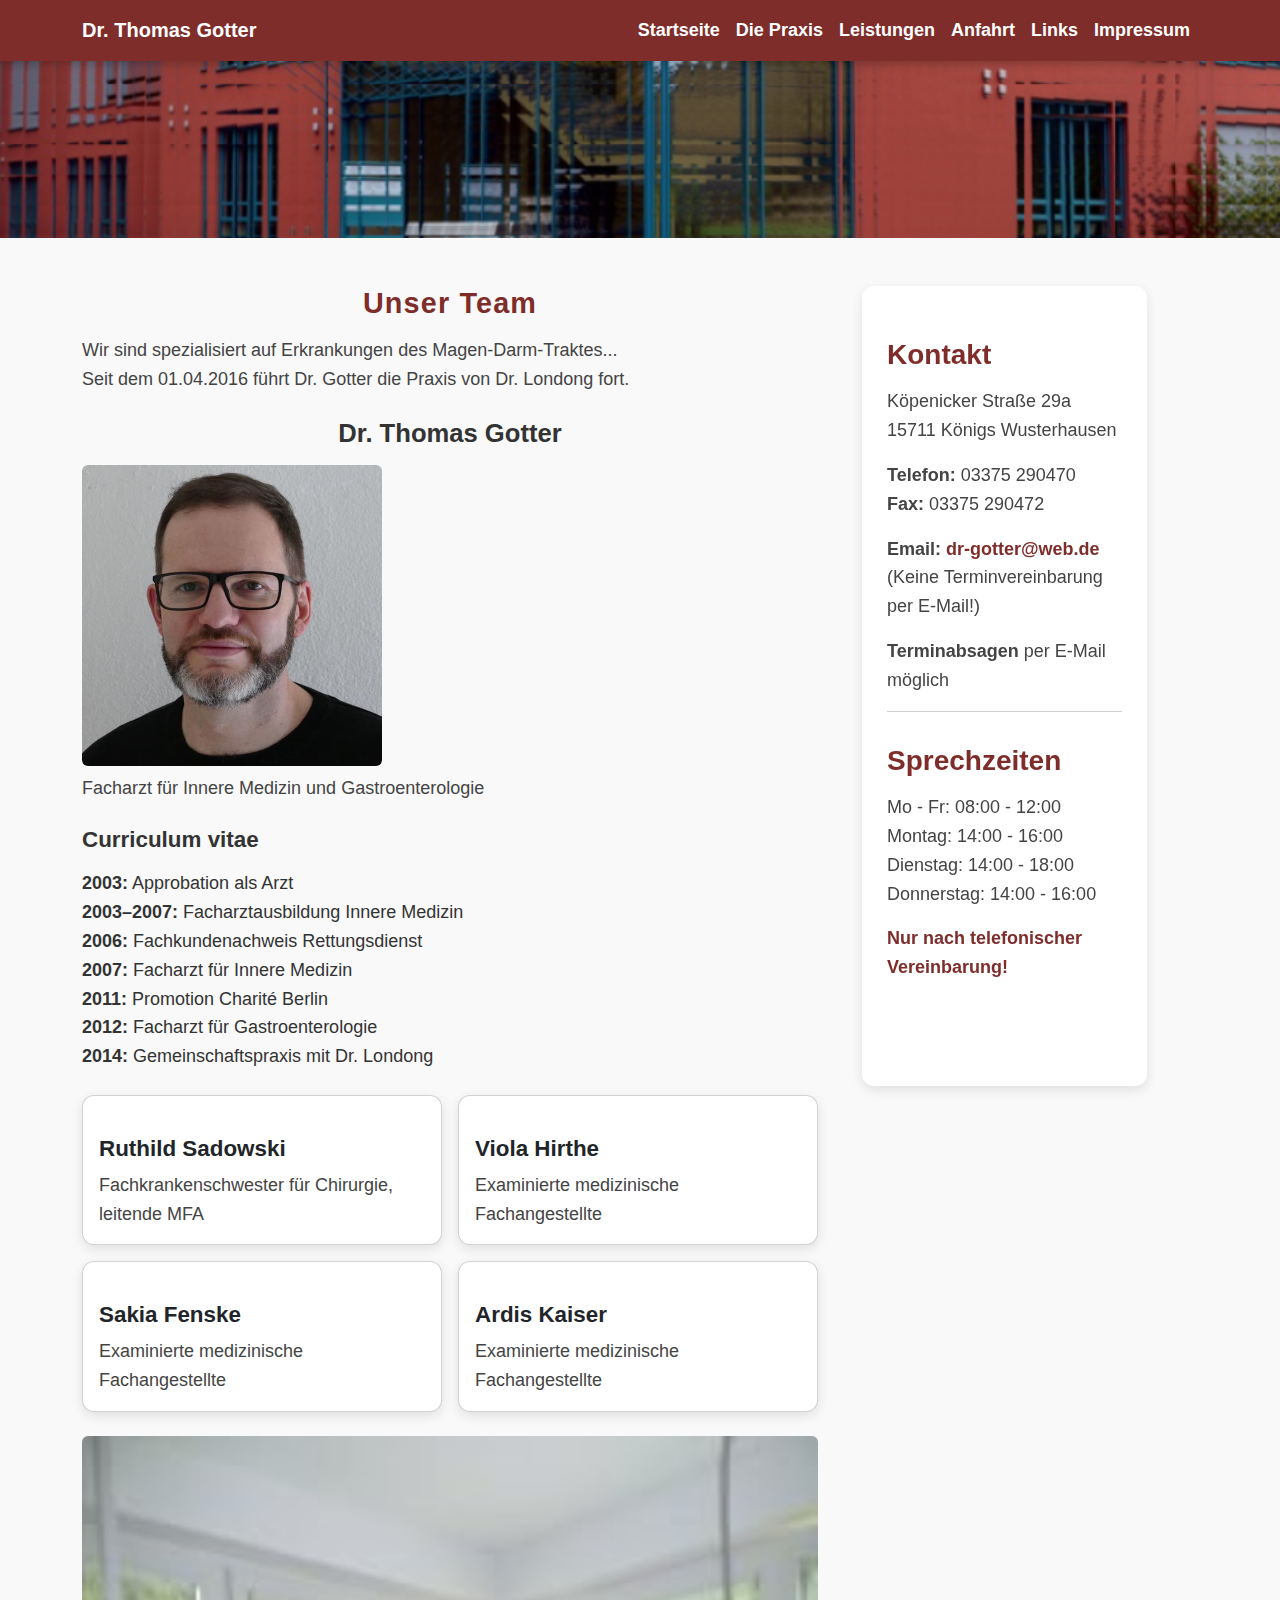
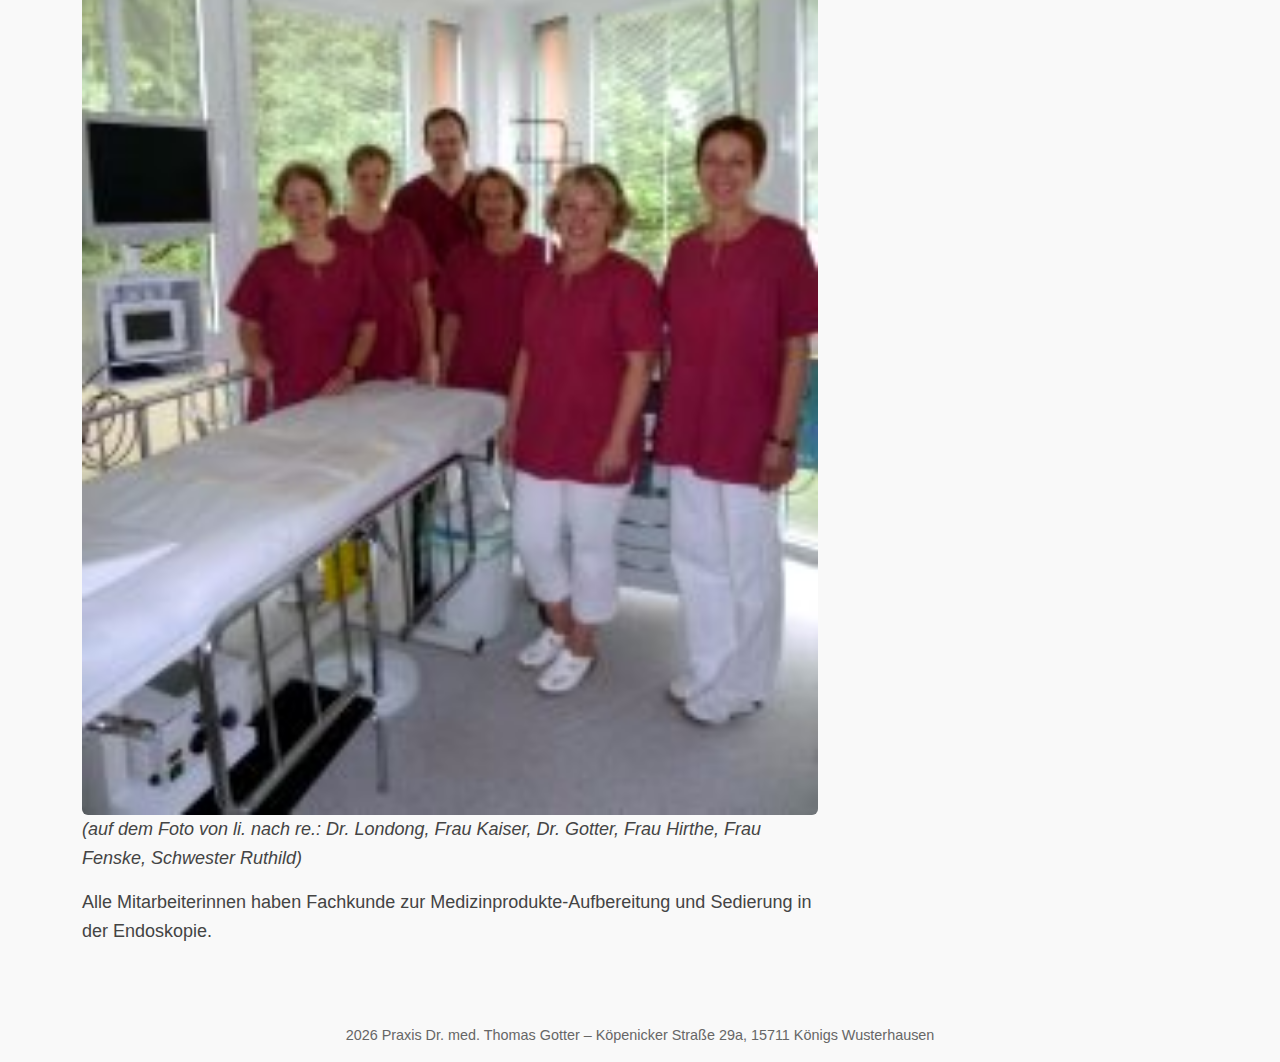
<file: html/team.html>
<!DOCTYPE html>
<html lang="de" dir="ltr">
<head>
  <meta charset="UTF-8" />
  <meta name="viewport" content="width=device-width, initial-scale=1" />
  <title>Team – Praxis Dr. med. Thomas Gotter</title>

  <!-- Bootstrap CSS -->
  <link href="https://cdn.jsdelivr.net/npm/bootstrap@5.3.3/dist/css/bootstrap.min.css" rel="stylesheet" />

  <!-- Eigene Styles -->
  <link rel="stylesheet" href="../css/style.css" />
</head>
<body>

  <!-- Navbar -->
  <nav class="navbar navbar-expand-lg" style="background-color: #7e2d2a;">
    <div class="container">
      <a class="navbar-brand text-white fw-bold" href="../index.html">Dr. Thomas Gotter</a>
      <button class="navbar-toggler" type="button" data-bs-toggle="collapse" data-bs-target="#navbarNav"
        aria-controls="navbarNav" aria-expanded="false" aria-label="Toggle navigation">
        <span class="navbar-toggler-icon"></span>
      </button>
      <div class="collapse navbar-collapse" id="navbarNav">
        <ul class="navbar-nav ms-auto">
          <li class="nav-item"><a class="nav-link text-white" href="../index.html">Startseite</a></li>
          <li class="nav-item"><a class="nav-link text-white" href="praxis.html">Die Praxis</a></li>
          <li class="nav-item"><a class="nav-link text-white" href="leistungen.html">Leistungen</a></li>
          <li class="nav-item"><a class="nav-link text-white" href="anfahrt.html">Anfahrt</a></li>
          <li class="nav-item"><a class="nav-link text-white" href="links.html">Links</a></li>
          <li class="nav-item"><a class="nav-link text-white" href="impressum.html">Impressum</a></li>
        </ul>
      </div>
    </div>
  </nav>


  <!-- Breites Bild (Logo) -->
  <img src="../bilder/praxis-bild.png" alt="Praxisbild" class="img-fluid w-100 no-radius" />

  <div class="container my-5">
    <div class="row">
      <!-- Hauptinhalt links -->
      <main class="col-lg-8">
        <h2>Unser Team</h2>
        <p>
          Wir sind spezialisiert auf Erkrankungen des Magen-Darm-Traktes...<br />
          Seit dem 01.04.2016 führt Dr. Gotter die Praxis von Dr. Londong fort.
        </p>

        <!-- Dr. Gotter -->
        <div class="my-4">
          <h4>Dr. Thomas Gotter</h4>
          <img
            src="../bilder/dr.thomas-gotter.png"
            alt="Dr. Gotter"
            class="img-fluid mb-2 rounded"
            style="max-width: 300px"
          />
          <p>Facharzt für Innere Medizin und Gastroenterologie</p>
          <h5>Curriculum vitae</h5>
          <ul class="list-unstyled">
            <li><strong>2003:</strong> Approbation als Arzt</li>
            <li><strong>2003–2007:</strong> Facharztausbildung Innere Medizin</li>
            <li><strong>2006:</strong> Fachkundenachweis Rettungsdienst</li>
            <li><strong>2007:</strong> Facharzt für Innere Medizin</li>
            <li><strong>2011:</strong> Promotion Charité Berlin</li>
            <li><strong>2012:</strong> Facharzt für Gastroenterologie</li>
            <li><strong>2014:</strong> Gemeinschaftspraxis mit Dr. Londong</li>
          </ul>
        </div>

        <!-- Team -->
        <div class="row row-cols-1 row-cols-md-2 g-3">
          <div class="col">
            <div class="card h-100">
              <div class="card-body">
                <h5 class="card-title">Ruthild Sadowski</h5>
                <p class="card-text">Fachkrankenschwester für Chirurgie, leitende MFA</p>
              </div>
            </div>
          </div>
          <div class="col">
            <div class="card h-100">
              <div class="card-body">
                <h5 class="card-title">Viola Hirthe</h5>
                <p class="card-text">Examinierte medizinische Fachangestellte</p>
              </div>
            </div>
          </div>
          <div class="col">
            <div class="card h-100">
              <div class="card-body">
                <h5 class="card-title">Sakia Fenske</h5>
                <p class="card-text">Examinierte medizinische Fachangestellte</p>
              </div>
            </div>
          </div>
          <div class="col">
            <div class="card h-100">
              <div class="card-body">
                <h5 class="card-title">Ardis Kaiser</h5>
                <p class="card-text">Examinierte medizinische Fachangestellte</p>
              </div>
            </div>
          </div>
        </div>

        <div class="mt-4">
          <img src="../bilder/team.jpg" alt="Teamfoto" class="img-fluid rounded" />
          <p><em>(auf dem Foto von li. nach re.: Dr. Londong, Frau Kaiser, Dr. Gotter, Frau Hirthe, Frau Fenske, Schwester Ruthild)</em></p>
          <p>Alle Mitarbeiterinnen haben Fachkunde zur Medizinprodukte-Aufbereitung und Sedierung in der Endoskopie.</p>
        </div>
      </main>

      <!-- Kontakt rechts -->
      <aside id="info" class="col-lg-4">
        <h3>Kontakt</h3>
        <p>
          Köpenicker Straße 29a<br />
          15711 Königs Wusterhausen
        </p>
        <p>
          <strong>Telefon:</strong> 03375 290470<br />
          <strong>Fax:</strong> 03375 290472
        </p>
        <p>
          <strong>Email:</strong> <a href="mailto:dr-gotter@web.de">dr-gotter@web.de</a><br />
          (Keine Terminvereinbarung per E-Mail!)
        </p>
        <p><strong>Terminabsagen</strong> per E-Mail möglich</p>
        <hr />
        <h3>Sprechzeiten</h3>
        <p>
          Mo - Fr: 08:00 - 12:00<br />
          Montag: 14:00 - 16:00<br />
          Dienstag: 14:00 - 18:00<br />
          Donnerstag: 14:00 - 16:00
        </p>
        <p style="color: #7e2d2a; font-weight: bold;">Nur nach telefonischer Vereinbarung!</p>
      </aside>
    </div>
  </div>

  <!-- Bootstrap JS Bundle -->
  <script src="https://cdn.jsdelivr.net/npm/bootstrap@5.3.3/dist/js/bootstrap.bundle.min.js"></script>
</body>
<footer style="text-align: center; padding: 1em 0; font-size: 0.9rem; color: #666;">
  <span id="year"></span> Praxis Dr. med. Thomas Gotter – Köpenicker Straße 29a, 15711 Königs Wusterhausen
</footer>
<script>
  document.getElementById("year").textContent = new Date().getFullYear();
</script>

</html>
</file>
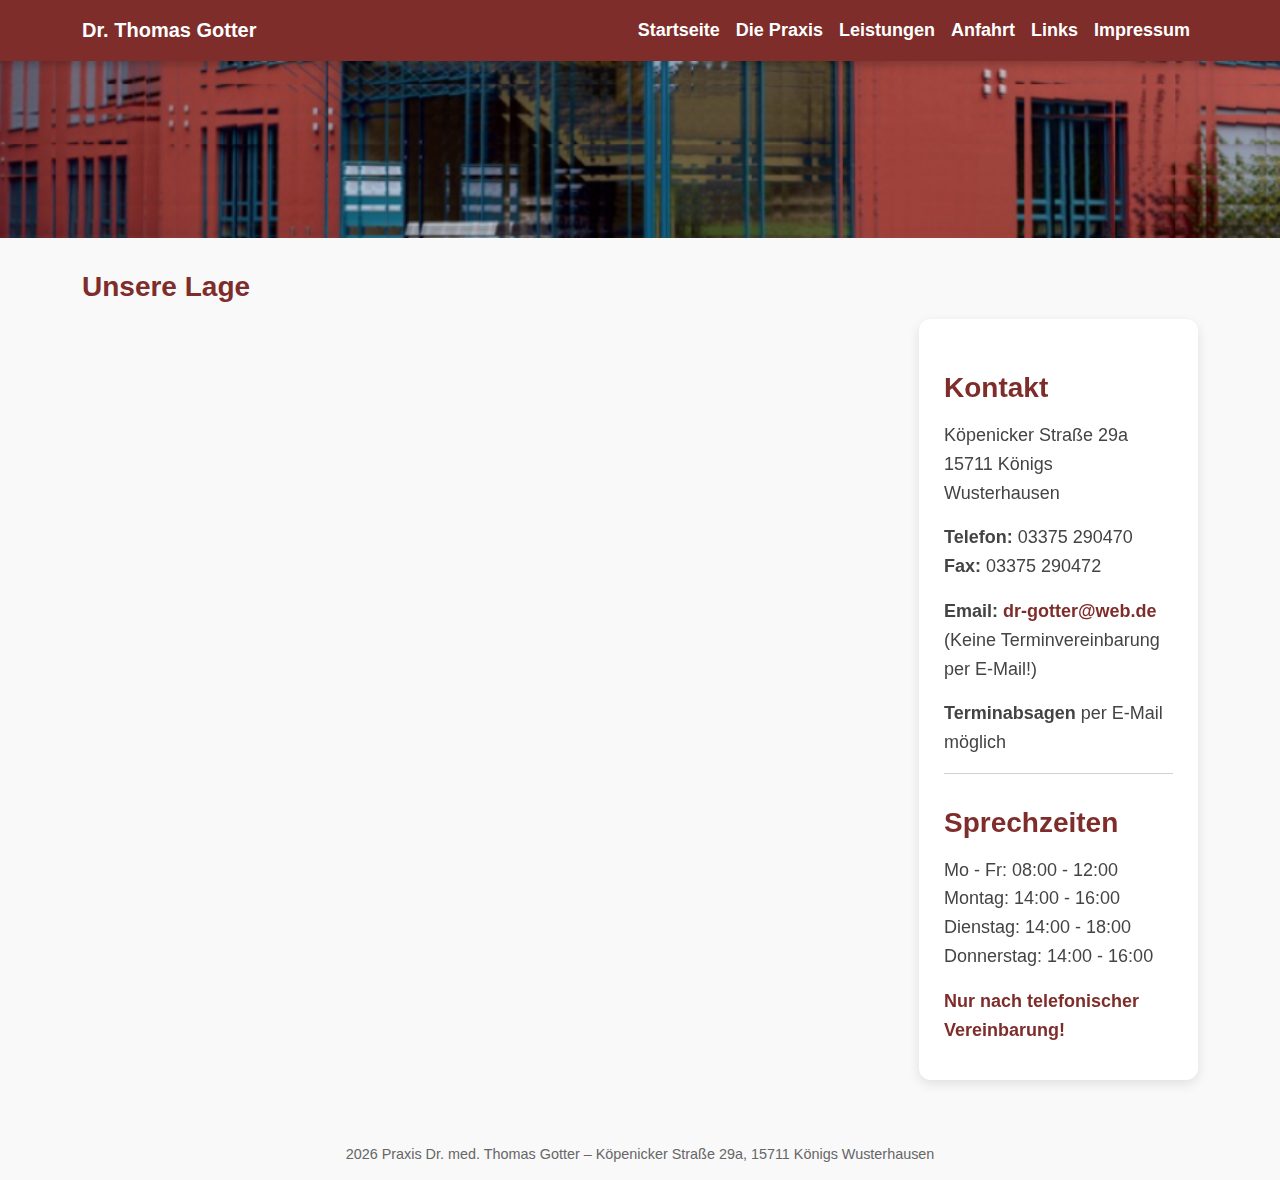
<file: Praxis/html/anfahrt.html>
<!DOCTYPE html>
<html lang="de" dir="ltr">
  <head>
    <meta name="viewport" content="width=device-width, initial-scale=1" />
    <meta charset="utf-8" />
    <link
      href="https://cdn.jsdelivr.net/npm/bootstrap@5.3.3/dist/css/bootstrap.min.css"
      rel="stylesheet"
    />
    <link rel="stylesheet" href="../css/style.css" />
    <link
      rel="stylesheet"
      href="https://cdnjs.cloudflare.com/ajax/libs/font-awesome/4.7.0/css/font-awesome.min.css"
    />
    <title>Anfahrt – Dr. med. Thomas Gotter</title>

    <style>
      .map-responsive {
        overflow: hidden;
        padding-bottom: 56.25%;
        position: relative;
        height: 0;
      }

      .map-responsive iframe {
        position: absolute;
        top: 0;
        left: 0;
        width: 100%;
        height: 100%;
        border: 0;
      }

      /* Optional: Etwas Abstand zwischen Karte und Info rechts */
      .content-wrapper {
        display: flex;
        gap: 2rem;
        align-items: flex-start;
        margin-top: 1rem;
      }

      /* Hauptbereich etwas breiter als Sidebar */
      .main-content {
        flex: 1 1 70%;
      }

      /* Info fixiert rechts, aber nicht sticky, float wie im original */
      #info {
        flex: 0 0 25%;
      }
    </style>
  </head>
  <body>
    <!-- Navbar -->
    <nav class="navbar navbar-expand-lg" style="background-color: #7e2d2a;">
      <div class="container">
        <a class="navbar-brand text-white fw-bold" href="../index.html">Dr. Thomas Gotter</a>
        <button class="navbar-toggler" type="button" data-bs-toggle="collapse" data-bs-target="#navbarNav"
          aria-controls="navbarNav" aria-expanded="false" aria-label="Toggle navigation">
          <span class="navbar-toggler-icon"></span>
        </button>
        <div class="collapse navbar-collapse" id="navbarNav">
          <ul class="navbar-nav ms-auto">
            <li class="nav-item"><a class="nav-link text-white" href="../index.html">Startseite</a></li>
            <li class="nav-item"><a class="nav-link text-white" href="praxis.html">Die Praxis</a></li>
            <li class="nav-item"><a class="nav-link text-white" href="leistungen.html">Leistungen</a></li>
            <li class="nav-item"><a class="nav-link text-white" href="anfahrt.html">Anfahrt</a></li>
            <li class="nav-item"><a class="nav-link text-white" href="links.html">Links</a></li>
            <li class="nav-item"><a class="nav-link text-white" href="impressum.html">Impressum</a></li>
          </ul>
        </div>
      </div>
    </nav>

    <img src="../bilder/praxis-bild.png" alt="Praxisbild" class="img-fluid w-100 no-radius" />

    <!-- Inhalt -->
    <div class="container mt-4 mb-5">
      <h3>Unsere Lage</h3>
      <div class="content-wrapper">
        <!-- Hauptbereich mit Karte -->
        <div class="main-content">
          <div class="map-responsive">
            <iframe
              src="https://www.google.com/maps/embed?pb=!1m18!1m12!1m3!1d2409.123456789!2d13.615123456789!3d52.290123456789!2m3!1f0!2f0!3f0!3m2!1i1024!2i768!4f13.1!3m3!1m2!1s0x47a6d123456789ab%3A0x123456789abcdef!2sKöpenicker+Straße+29a%2C+15711+Königs+Wusterhausen!5e0!3m2!1sde!2sde!4v0000000000000"
              allowfullscreen=""
              loading="lazy"
              referrerpolicy="no-referrer-when-downgrade"
            ></iframe>
          </div>
        </div>

        <!-- Sidebar Info rechts -->
        <aside id="info" class="col-lg-4">
          <h3>Kontakt</h3>
          <p>
            Köpenicker Straße 29a<br />
            15711 Königs Wusterhausen
          </p>
          <p>
            <strong>Telefon:</strong> 03375 290470<br />
            <strong>Fax:</strong> 03375 290472
          </p>
          <p>
            <strong>Email:</strong> <a href="mailto:dr-gotter@web.de">dr-gotter@web.de</a><br />
            (Keine Terminvereinbarung per E-Mail!)
          </p>
          <p><strong>Terminabsagen</strong> per E-Mail möglich</p>
          <hr />
          <h3>Sprechzeiten</h3>
          <p>
            Mo - Fr: 08:00 - 12:00<br />
            Montag: 14:00 - 16:00<br />
            Dienstag: 14:00 - 18:00<br />
            Donnerstag: 14:00 - 16:00
          </p>
          <p style="color: #7e2d2a; font-weight: bold;">Nur nach telefonischer Vereinbarung!</p>
        </aside>
      </div>
    </div>

    <script src="https://cdn.jsdelivr.net/npm/bootstrap@5.3.3/dist/js/bootstrap.bundle.min.js"></script>
  </body>
  <footer style="text-align: center; padding: 1em 0; font-size: 0.9rem; color: #666;">
    <span id="year"></span> Praxis Dr. med. Thomas Gotter – Köpenicker Straße 29a, 15711 Königs Wusterhausen
  </footer>
  <script>
    document.getElementById("year").textContent = new Date().getFullYear();
  </script>

</html>
</file>
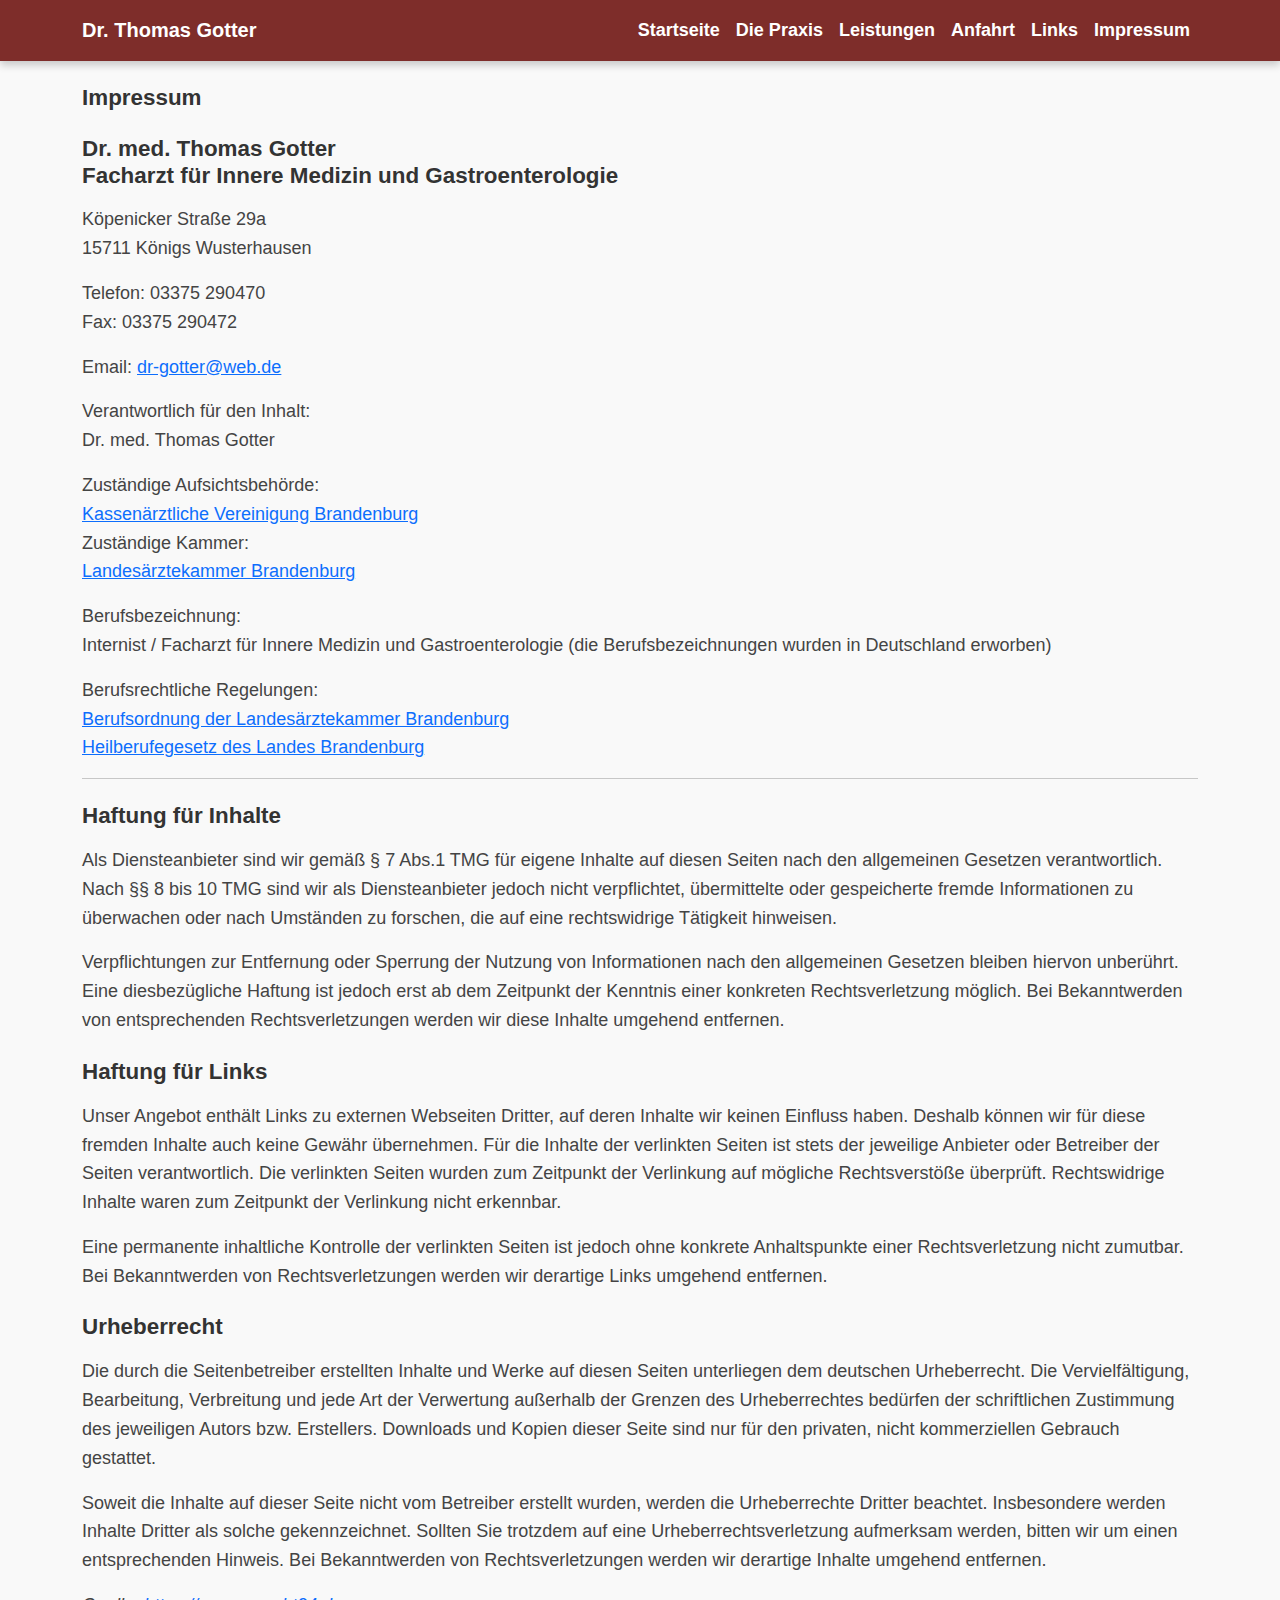
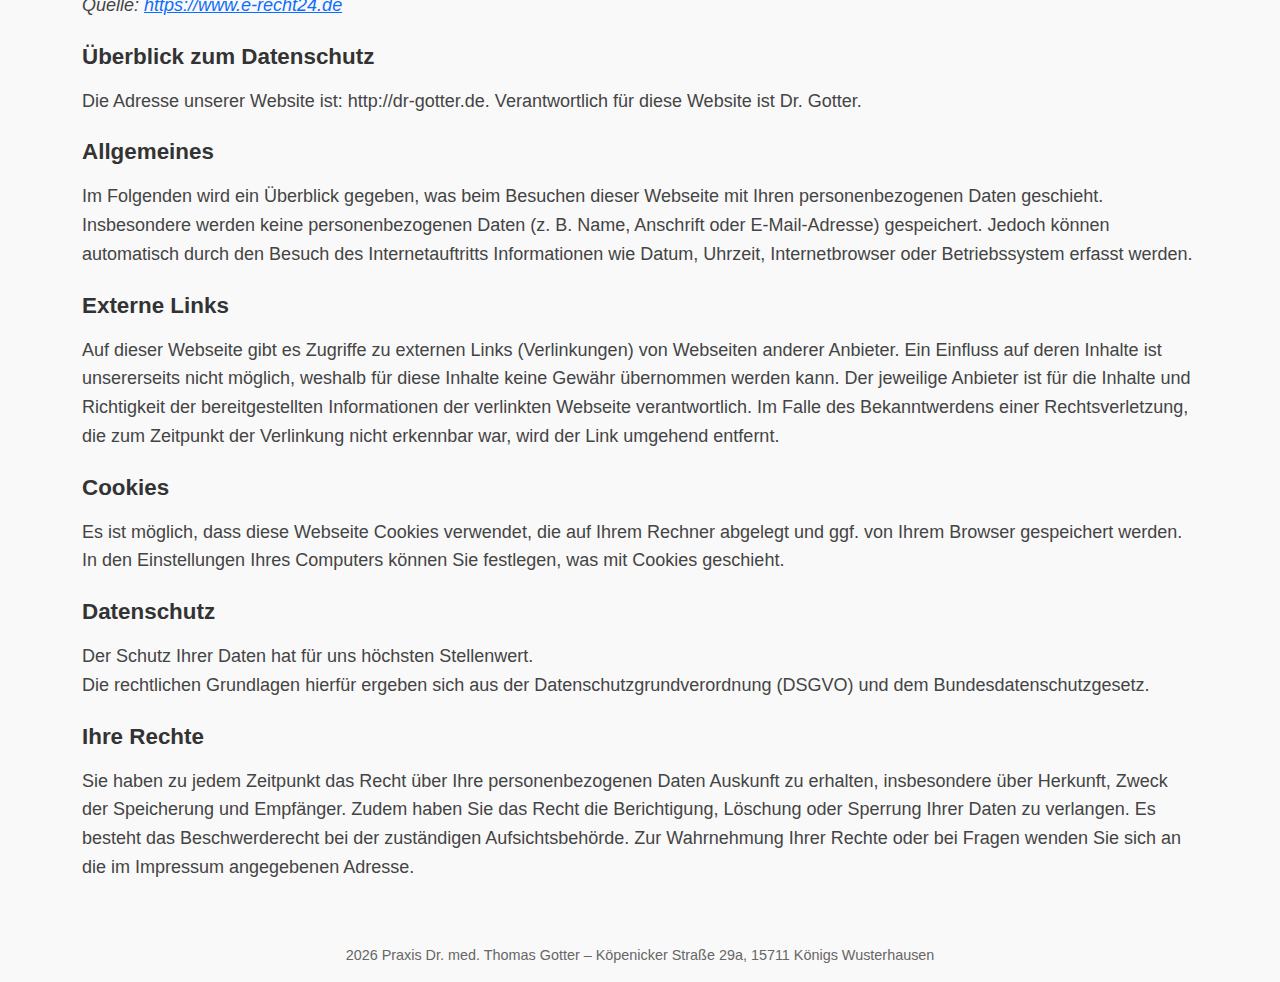
<file: Praxis/html/impressum.html>
<!DOCTYPE html>
<html lang="de" dir="ltr">
<head>
  <meta charset="utf-8" />
  <meta name="viewport" content="width=device-width, initial-scale=1" />
  <title>Impressum – Dr. med. Thomas Gotter</title>

  <!-- Bootstrap CSS -->
  <link href="https://cdn.jsdelivr.net/npm/bootstrap@5.3.3/dist/css/bootstrap.min.css" rel="stylesheet" />
  <link rel="stylesheet" href="../css/style.css" />
  <link rel="stylesheet" href="https://cdnjs.cloudflare.com/ajax/libs/font-awesome/4.7.0/css/font-awesome.min.css" />
</head>
<body>

<!-- Navbar (gleich wie in index) -->
<nav class="navbar navbar-expand-lg navbar-dark" style="background-color: #7e2d2a;">
  <div class="container">
    <a class="navbar-brand text-white fw-bold" href="../index.html">Dr. Thomas Gotter</a>
    <button class="navbar-toggler" type="button" data-bs-toggle="collapse" data-bs-target="#navbarNav"
      aria-controls="navbarNav" aria-expanded="false" aria-label="Toggle navigation">
      <span class="navbar-toggler-icon"></span>
    </button>
    <div class="collapse navbar-collapse" id="navbarNav">
      <ul class="navbar-nav ms-auto">
        <li class="nav-item"><a class="nav-link text-white" href="../index.html">Startseite</a></li>
        <li class="nav-item"><a class="nav-link text-white" href="praxis.html">Die Praxis</a></li>
        <li class="nav-item"><a class="nav-link text-white" href="leistungen.html">Leistungen</a></li>
        <li class="nav-item"><a class="nav-link text-white" href="anfahrt.html">Anfahrt</a></li>
        <li class="nav-item"><a class="nav-link text-white" href="links.html">Links</a></li>
        <li class="nav-item"><a class="nav-link text-white" href="impressum.html">Impressum</a></li>
      </ul>
    </div>
  </div>
</nav>


<!-- Hauptinhalt zentriert wie in Index, kein Sidebar -->
<div class="container mt-4 mb-5">
  <main class="mx-auto" style="max-width: 100%;">
    <h5>Impressum</h5>

    <h5>Dr. med. Thomas Gotter<br>Facharzt für Innere Medizin und Gastroenterologie</h5>
    <p>Köpenicker Straße 29a<br>15711 Königs Wusterhausen</p>
    <p>Telefon: 03375 290470<br>Fax: 03375 290472</p>
    <p>Email: <a href="mailto:dr-gotter@web.de">dr-gotter@web.de</a></p>
    <p>Verantwortlich für den Inhalt:<br>Dr. med. Thomas Gotter</p>

    <p>Zuständige Aufsichtsbehörde:<br>
      <a href="http://www.kvbb.de/" target="_blank" rel="noopener noreferrer">Kassenärztliche Vereinigung Brandenburg</a><br>
      Zuständige Kammer:<br>
      <a href="https://www.laekb.de/" target="_blank" rel="noopener noreferrer">Landesärztekammer Brandenburg</a>
    </p>

    <p>Berufsbezeichnung:<br>
      Internist / Facharzt für Innere Medizin und Gastroenterologie (die Berufsbezeichnungen wurden in Deutschland erworben)
    </p>

    <p>Berufsrechtliche Regelungen:<br>
      <a href="https://www.laekb.de/offline/10gesetze/30Berufsordnung/" target="_blank" rel="noopener noreferrer">Berufsordnung der Landesärztekammer Brandenburg</a><br>
      <a href="https://www.laekb.de/10arzt/60Arztrecht/05Verordnungen/05HeilberG/index.html" target="_blank" rel="noopener noreferrer">Heilberufegesetz des Landes Brandenburg</a>
    </p>

    <hr />

    <h5>Haftung für Inhalte</h5>
    <p>Als Diensteanbieter sind wir gemäß § 7 Abs.1 TMG für eigene Inhalte auf diesen Seiten nach den allgemeinen Gesetzen verantwortlich. Nach §§ 8 bis 10 TMG sind wir als Diensteanbieter jedoch nicht verpflichtet, übermittelte oder gespeicherte fremde Informationen zu überwachen oder nach Umständen zu forschen, die auf eine rechtswidrige Tätigkeit hinweisen.</p>
    <p>Verpflichtungen zur Entfernung oder Sperrung der Nutzung von Informationen nach den allgemeinen Gesetzen bleiben hiervon unberührt. Eine diesbezügliche Haftung ist jedoch erst ab dem Zeitpunkt der Kenntnis einer konkreten Rechtsverletzung möglich. Bei Bekanntwerden von entsprechenden Rechtsverletzungen werden wir diese Inhalte umgehend entfernen.</p>

    <h5>Haftung für Links</h5>
    <p>Unser Angebot enthält Links zu externen Webseiten Dritter, auf deren Inhalte wir keinen Einfluss haben. Deshalb können wir für diese fremden Inhalte auch keine Gewähr übernehmen. Für die Inhalte der verlinkten Seiten ist stets der jeweilige Anbieter oder Betreiber der Seiten verantwortlich. Die verlinkten Seiten wurden zum Zeitpunkt der Verlinkung auf mögliche Rechtsverstöße überprüft. Rechtswidrige Inhalte waren zum Zeitpunkt der Verlinkung nicht erkennbar.</p>
    <p>Eine permanente inhaltliche Kontrolle der verlinkten Seiten ist jedoch ohne konkrete Anhaltspunkte einer Rechtsverletzung nicht zumutbar. Bei Bekanntwerden von Rechtsverletzungen werden wir derartige Links umgehend entfernen.</p>

    <h5>Urheberrecht</h5>
    <p>Die durch die Seitenbetreiber erstellten Inhalte und Werke auf diesen Seiten unterliegen dem deutschen Urheberrecht. Die Vervielfältigung, Bearbeitung, Verbreitung und jede Art der Verwertung außerhalb der Grenzen des Urheberrechtes bedürfen der schriftlichen Zustimmung des jeweiligen Autors bzw. Erstellers. Downloads und Kopien dieser Seite sind nur für den privaten, nicht kommerziellen Gebrauch gestattet.</p>
    <p>Soweit die Inhalte auf dieser Seite nicht vom Betreiber erstellt wurden, werden die Urheberrechte Dritter beachtet. Insbesondere werden Inhalte Dritter als solche gekennzeichnet. Sollten Sie trotzdem auf eine Urheberrechtsverletzung aufmerksam werden, bitten wir um einen entsprechenden Hinweis. Bei Bekanntwerden von Rechtsverletzungen werden wir derartige Inhalte umgehend entfernen.</p>
    <p><em>Quelle: <a href="https://www.e-recht24.de" target="_blank" rel="noopener noreferrer">https://www.e-recht24.de</a></em></p>

    <h5>Überblick zum Datenschutz</h5>
    <p>Die Adresse unserer Website ist: http://dr-gotter.de. Verantwortlich für diese Website ist Dr. Gotter.</p>

    <h5>Allgemeines</h5>
    <p>Im Folgenden wird ein Überblick gegeben, was beim Besuchen dieser Webseite mit Ihren personenbezogenen Daten geschieht. Insbesondere werden keine personenbezogenen Daten (z. B. Name, Anschrift oder E-Mail-Adresse) gespeichert. Jedoch können automatisch durch den Besuch des Internetauftritts Informationen wie Datum, Uhrzeit, Internetbrowser oder Betriebssystem erfasst werden.</p>

    <h5>Externe Links</h5>
    <p>Auf dieser Webseite gibt es Zugriffe zu externen Links (Verlinkungen) von Webseiten anderer Anbieter. Ein Einfluss auf deren Inhalte ist unsererseits nicht möglich, weshalb für diese Inhalte keine Gewähr übernommen werden kann. Der jeweilige Anbieter ist für die Inhalte und Richtigkeit der bereitgestellten Informationen der verlinkten Webseite verantwortlich. Im Falle des Bekanntwerdens einer Rechtsverletzung, die zum Zeitpunkt der Verlinkung nicht erkennbar war, wird der Link umgehend entfernt.</p>

    <h5>Cookies</h5>
    <p>Es ist möglich, dass diese Webseite Cookies verwendet, die auf Ihrem Rechner abgelegt und ggf. von Ihrem Browser gespeichert werden. In den Einstellungen Ihres Computers können Sie festlegen, was mit Cookies geschieht.</p>

    <h5>Datenschutz</h5>
    <p>Der Schutz Ihrer Daten hat für uns höchsten Stellenwert.<br />Die rechtlichen Grundlagen hierfür ergeben sich aus der Datenschutzgrundverordnung (DSGVO) und dem Bundesdatenschutzgesetz.</p>

    <h5>Ihre Rechte</h5>
    <p>Sie haben zu jedem Zeitpunkt das Recht über Ihre personenbezogenen Daten Auskunft zu erhalten, insbesondere über Herkunft, Zweck der Speicherung und Empfänger. Zudem haben Sie das Recht die Berichtigung, Löschung oder Sperrung Ihrer Daten zu verlangen. Es besteht das Beschwerderecht bei der zuständigen Aufsichtsbehörde. Zur Wahrnehmung Ihrer Rechte oder bei Fragen wenden Sie sich an die im Impressum angegebenen Adresse.</p>
  </main>
</div>

<!-- Bootstrap JS Bundle -->
<script src="https://cdn.jsdelivr.net/npm/bootstrap@5.3.3/dist/js/bootstrap.bundle.min.js"></script>

</body>
<footer style="text-align: center; padding: 1em 0; font-size: 0.9rem; color: #666;">
  <span id="year"></span> Praxis Dr. med. Thomas Gotter – Köpenicker Straße 29a, 15711 Königs Wusterhausen
</footer>
<script>
  document.getElementById("year").textContent = new Date().getFullYear();
</script>

</html>
</file>
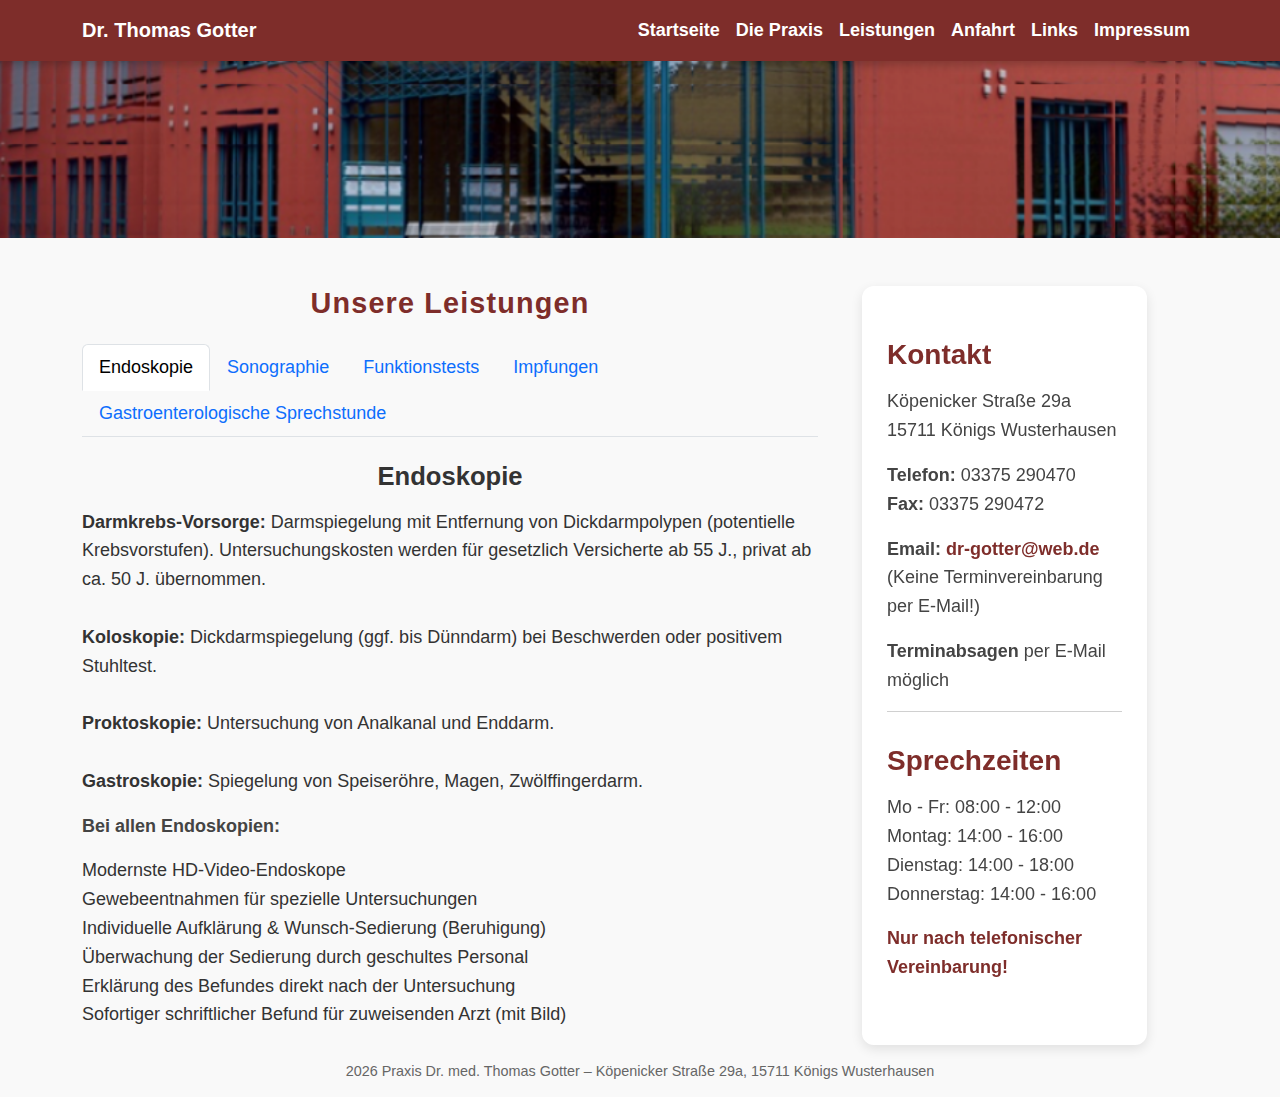
<file: Praxis/html/leistungen.html>
<!DOCTYPE html>
<html lang="de" dir="ltr">
<head>
  <meta charset="utf-8" />
  <meta name="viewport" content="width=device-width, initial-scale=1" />
  <title>Leistungen – Dr. med. Thomas Gotter</title>
  <link href="https://cdn.jsdelivr.net/npm/bootstrap@5.3.3/dist/css/bootstrap.min.css" rel="stylesheet">
  <link rel="stylesheet" href="../css/style.css">

</head>
<body>
  <!-- Navbar -->
  <nav class="navbar navbar-expand-lg" style="background-color: #7e2d2a;">
    <div class="container">
      <a class="navbar-brand text-white fw-bold" href="../index.html">Dr. Thomas Gotter</a>
      <button class="navbar-toggler" type="button" data-bs-toggle="collapse" data-bs-target="#navbarNav"
        aria-controls="navbarNav" aria-expanded="false" aria-label="Toggle navigation">
        <span class="navbar-toggler-icon"></span>
      </button>
      <div class="collapse navbar-collapse" id="navbarNav">
        <ul class="navbar-nav ms-auto">
          <li class="nav-item"><a class="nav-link text-white" href="../index.html">Startseite</a></li>
          <li class="nav-item"><a class="nav-link text-white" href="praxis.html">Die Praxis</a></li>
          <li class="nav-item"><a class="nav-link text-white" href="leistungen.html">Leistungen</a></li>
          <li class="nav-item"><a class="nav-link text-white" href="anfahrt.html">Anfahrt</a></li>
          <li class="nav-item"><a class="nav-link text-white" href="links.html">Links</a></li>
          <li class="nav-item"><a class="nav-link text-white" href="impressum.html">Impressum</a></li>
        </ul>
      </div>
    </div>
  </nav>

  <img src="../bilder/praxis-bild.png" alt="Praxisbild" class="img-fluid w-100 no-radius" />

  <div class="container mt-5">
    <div class="row">
      <div class="col-lg-8">
        <h2 class="mb-4">Unsere Leistungen</h2>

        <!-- Tabs -->
        <ul class="nav nav-tabs" id="leistungTabs" role="tablist">
          <li class="nav-item" role="presentation">
            <button class="nav-link active" id="endoskopie-tab" data-bs-toggle="tab" data-bs-target="#endoskopie" type="button" role="tab">Endoskopie</button>
          </li>
          <li class="nav-item" role="presentation">
            <button class="nav-link" id="sonographie-tab" data-bs-toggle="tab" data-bs-target="#sonographie" type="button" role="tab">Sonographie</button>
          </li>
          <li class="nav-item" role="presentation">
            <button class="nav-link" id="funktionstest-tab" data-bs-toggle="tab" data-bs-target="#funktionstest" type="button" role="tab">Funktionstests</button>
          </li>
          <li class="nav-item" role="presentation">
            <button class="nav-link" id="impfungen-tab" data-bs-toggle="tab" data-bs-target="#impfungen" type="button" role="tab">Impfungen</button>
          </li>
          <li class="nav-item" role="presentation">
            <button class="nav-link" id="sprechstunde-tab" data-bs-toggle="tab" data-bs-target="#sprechstunde" type="button" role="tab">Gastroenterologische Sprechstunde</button>
          </li>
        </ul>

        <div class="tab-content mt-3" id="leistungTabsContent">
          <div class="tab-pane fade show active" id="endoskopie" role="tabpanel">
            <h4>Endoskopie</h4>
            <ul>
              <li><strong>Darmkrebs-Vorsorge:</strong> Darmspiegelung mit Entfernung von Dickdarmpolypen (potentielle Krebsvorstufen). Untersuchungskosten werden für gesetzlich Versicherte ab 55 J., privat ab ca. 50 J. übernommen.</li>
              <br><li><strong>Koloskopie:</strong> Dickdarmspiegelung (ggf. bis Dünndarm) bei Beschwerden oder positivem Stuhltest.</li>
              <br><li><strong>Proktoskopie:</strong> Untersuchung von Analkanal und Enddarm.</li>
              <br><li><strong>Gastroskopie:</strong> Spiegelung von Speiseröhre, Magen, Zwölffingerdarm.</li>
            </ul>
            <p class="mt-3"><strong>Bei allen Endoskopien:</strong></p>
            <ul>
              <li>Modernste HD-Video-Endoskope</li>
              <li>Gewebeentnahmen für spezielle Untersuchungen</li>
              <li>Individuelle Aufklärung & Wunsch-Sedierung (Beruhigung)</li>
              <li>Überwachung der Sedierung durch geschultes Personal</li>
              <li>Erklärung des Befundes direkt nach der Untersuchung</li>
              <li>Sofortiger schriftlicher Befund für zuweisenden Arzt (mit Bild)</li>
            </ul>
          </div>

          <div class="tab-pane fade" id="sonographie" role="tabpanel">
            <h4>Sonographie</h4>
            <p>Ultraschalluntersuchungen der Bauchorgane sowie der Schilddrüse.</p>
          </div>

          <div class="tab-pane fade" id="funktionstest" role="tabpanel">
            <h4>Funktionstests</h4>
            <ul>
              <li>Laktose- und Fruktose-H2-Atemtest</li>
              <li>C13-Harnstoff-Atemtest zum Nachweis von Helicobacter pylori</li>
            </ul>
          </div>

          <div class="tab-pane fade" id="impfungen" role="tabpanel">
            <h4>Impfungen</h4>
            <ul>
              <li>Grippeschutz</li>
              <li>Hepatitis A und B</li>
              <li>Pneumokokken u.a.</li>
            </ul>
          </div>

          <div class="tab-pane fade" id="sprechstunde" role="tabpanel">
            <h4>Gastroenterologische Sprechstunde</h4>
            <p>Für Patienten mit:</p>
            <ul>
              <li>entzündlichen Darmerkrankungen (Morbus Crohn, Colitis ulcerosa, mikroskopische Kolitis)</li>
              <li>Reizdarm</li>
              <li>Ulkuskrankheit, Magen-/Zwölffingerdarmgeschwüre</li>
              <li>Gallenblasen-/Gallengangssteinen</li>
              <li>chronischer Pankreatitis</li>
              <li>Lebererkrankungen wie Hämochromatose</li>
            </ul>
          </div>
        </div>
      </div>

      <!-- Info rechts -->
      <aside id="info" class="col-lg-4">
        <h3>Kontakt</h3>
        <p>
          Köpenicker Straße 29a<br />
          15711 Königs Wusterhausen
        </p>
        <p>
          <strong>Telefon:</strong> 03375 290470<br />
          <strong>Fax:</strong> 03375 290472
        </p>
        <p>
          <strong>Email:</strong> <a href="mailto:dr-gotter@web.de">dr-gotter@web.de</a><br />
          (Keine Terminvereinbarung per E-Mail!)
        </p>
        <p><strong>Terminabsagen</strong> per E-Mail möglich</p>
        <hr />
        <h3>Sprechzeiten</h3>
        <p>
          Mo - Fr: 08:00 - 12:00<br />
          Montag: 14:00 - 16:00<br />
          Dienstag: 14:00 - 18:00<br />
          Donnerstag: 14:00 - 16:00
        </p>
        <p style="color: #7e2d2a; font-weight: bold;">Nur nach telefonischer Vereinbarung!</p>
      </aside>
    </div>
  </div>

  <script src="https://cdn.jsdelivr.net/npm/bootstrap@5.3.3/dist/js/bootstrap.bundle.min.js"></script>
</body>
<footer style="text-align: center; padding: 1em 0; font-size: 0.9rem; color: #666;">
  <span id="year"></span> Praxis Dr. med. Thomas Gotter – Köpenicker Straße 29a, 15711 Königs Wusterhausen
</footer>
<script>
  document.getElementById("year").textContent = new Date().getFullYear();
</script>

</html>
</file>
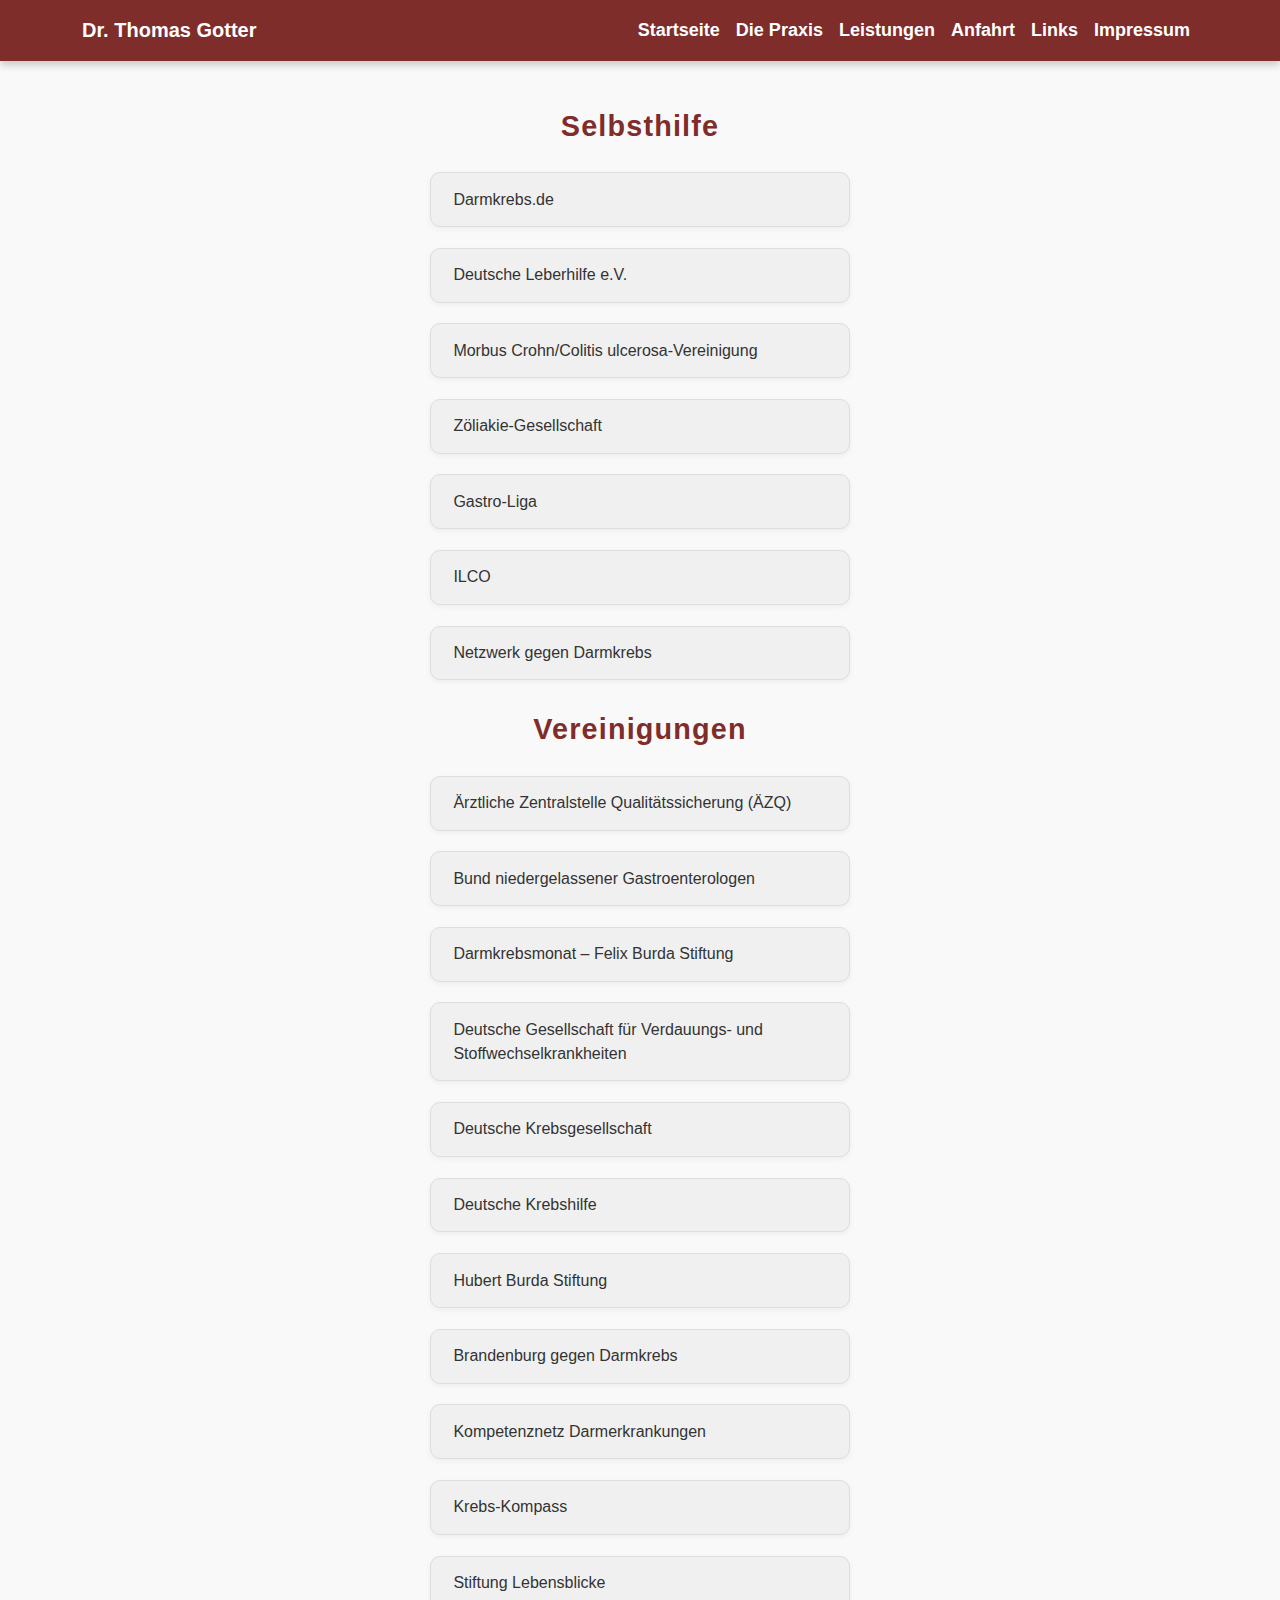
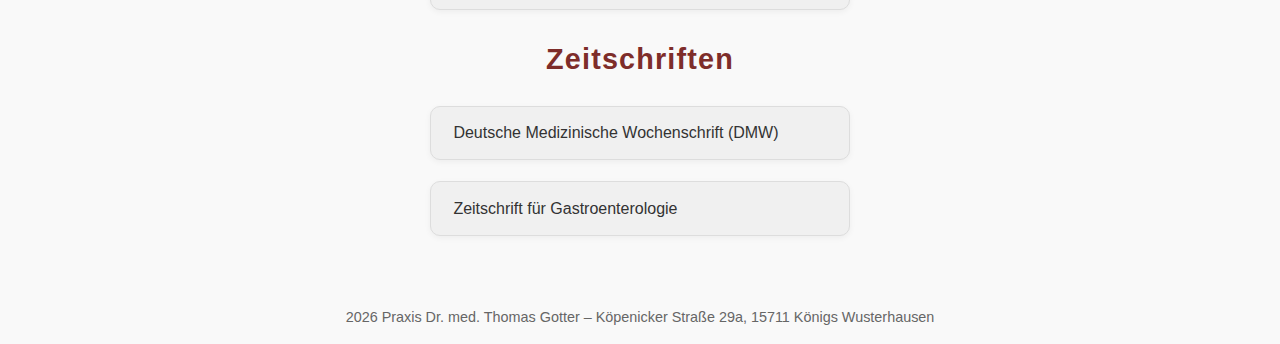
<file: Praxis/html/links.html>
<!DOCTYPE html>
<html lang="de" dir="ltr">
<head>
  <meta charset="utf-8" />
  <meta name="viewport" content="width=device-width, initial-scale=1" />
  <title>Links – Dr. med. Thomas Gotter</title>

  <!-- Bootstrap CSS -->
  <link href="https://cdn.jsdelivr.net/npm/bootstrap@5.3.3/dist/css/bootstrap.min.css" rel="stylesheet">
  <link rel="stylesheet" href="../css/style.css">

  <style>
    /* Info-Box */
    #info {
      float: right;
      border: 1px solid #7e2d2a;
      border-radius: 4px;
      min-width: 20%;
      max-width: 25%;
      padding: 10px;
      margin-left: 1.5em;
      background-color: transparent;
      font-family: Arial, sans-serif;
      font-size: 14px;
      color: #333;
      text-align: left;
    }

    /* Einheitliche Link-Buttons */
    .link-button {
      width: 100%;
      max-width: 420px;
      text-align: left;
      margin-bottom: 0.5em;
    }

    @media (max-width: 991px) {
      #info {
        float: none;
        max-width: 100%;
        margin-left: 0;
        margin-top: 2em;
      }
    }
  </style>
</head>
<body>

  <!-- Navbar -->
  <nav class="navbar navbar-expand-lg" style="background-color: #7e2d2a;">
    <div class="container">
      <a class="navbar-brand text-white fw-bold" href="../index.html">Dr. Thomas Gotter</a>
      <button class="navbar-toggler" type="button" data-bs-toggle="collapse" data-bs-target="#navbarNav"
        aria-controls="navbarNav" aria-expanded="false" aria-label="Toggle navigation">
        <span class="navbar-toggler-icon"></span>
      </button>
      <div class="collapse navbar-collapse" id="navbarNav">
        <ul class="navbar-nav ms-auto">
          <li class="nav-item"><a class="nav-link text-white" href="../index.html">Startseite</a></li>
          <li class="nav-item"><a class="nav-link text-white" href="praxis.html">Die Praxis</a></li>
          <li class="nav-item"><a class="nav-link text-white" href="leistungen.html">Leistungen</a></li>
          <li class="nav-item"><a class="nav-link text-white" href="anfahrt.html">Anfahrt</a></li>
          <li class="nav-item"><a class="nav-link text-white" href="links.html">Links</a></li>
          <li class="nav-item"><a class="nav-link text-white" href="impressum.html">Impressum</a></li>
        </ul>
      </div>
    </div>
  </nav>


  <!-- Inhalt -->
  <div class="container my-5">
    <div class="row">
      <!-- Hauptinhalt -->
      <main class="col-lg-12">
        <h2>Selbsthilfe</h2>
        <div class="d-flex flex-column align-items-center">
          <a class="btn btn-outline-primary link-button" href="http://www.darmkrebs.de/" target="_blank">Darmkrebs.de</a>
          <a class="btn btn-outline-primary link-button" href="http://www.leberhilfe.org/" target="_blank">Deutsche Leberhilfe e.V.</a>
          <a class="btn btn-outline-primary link-button" href="https://www.dccv.de/" target="_blank">Morbus Crohn/Colitis ulcerosa-Vereinigung</a>
          <a class="btn btn-outline-primary link-button" href="http://www.dzg-online.de/" target="_blank">Zöliakie-Gesellschaft</a>
          <a class="btn btn-outline-primary link-button" href="http://www.gastro-liga.de" target="_blank">Gastro-Liga</a>
          <a class="btn btn-outline-primary link-button" href="https://www.ilco.de/leben-mit-stoma-und-darmkrebs.html" target="_blank">ILCO</a>
          <a class="btn btn-outline-primary link-button" href="https://www.netzwerk-gegen-darmkrebs.de/" target="_blank">Netzwerk gegen Darmkrebs</a>
        </div>

        <h2 class="mt-4">Vereinigungen</h2>
        <div class="d-flex flex-column align-items-center">
          <a class="btn btn-outline-primary link-button" href="http://www.aezq.de/" target="_blank">Ärztliche Zentralstelle Qualitätssicherung (ÄZQ)</a>
          <a class="btn btn-outline-primary link-button" href="http://www.bng-gastro.de/" target="_blank">Bund niedergelassener Gastroenterologen</a>
          <a class="btn btn-outline-primary link-button" href="https://www.felix-burda-stiftung.de/" target="_blank">Darmkrebsmonat – Felix Burda Stiftung</a>
          <a class="btn btn-outline-primary link-button" href="https://www.dgvs.de/" target="_blank">Deutsche Gesellschaft für Verdauungs- und Stoffwechselkrankheiten</a>
          <a class="btn btn-outline-primary link-button" href="https://www.krebsgesellschaft.de/" target="_blank">Deutsche Krebsgesellschaft</a>
          <a class="btn btn-outline-primary link-button" href="https://www.krebshilfe.de/" target="_blank">Deutsche Krebshilfe</a>
          <a class="btn btn-outline-primary link-button" href="http://www.hubert-burda-stiftung.de/" target="_blank">Hubert Burda Stiftung</a>
          <a class="btn btn-outline-primary link-button" href="http://www.brandenburg-gegen-darmkrebs.de" target="_blank">Brandenburg gegen Darmkrebs</a>
          <a class="btn btn-outline-primary link-button" href="http://www.kompetenznetz-ced.de/" target="_blank">Kompetenznetz Darmerkrankungen</a>
          <a class="btn btn-outline-primary link-button" href="http://www.krebs-kompass.de/" target="_blank">Krebs-Kompass</a>
          <a class="btn btn-outline-primary link-button" href="http://www.lebensblicke.de/" target="_blank">Stiftung Lebensblicke</a>
        </div>

        <h2 class="mt-4">Zeitschriften</h2>
        <div class="d-flex flex-column align-items-center">
          <a class="btn btn-outline-primary link-button" href="https://www.thieme.de/de/dmw-deutsche-medizinische-wochenschrift/profil-1891.htm" target="_blank">Deutsche Medizinische Wochenschrift (DMW)</a>
          <a class="btn btn-outline-primary link-button" href="https://www.thieme.de/de/zeitschrift-gastroenterologie/profil-2712.htm" target="_blank">Zeitschrift für Gastroenterologie</a>
        </div>
      </main>

      <!-- Info-Box -->
    </div>
  </div>

  <!-- Bootstrap JS -->
  <script src="https://cdn.jsdelivr.net/npm/bootstrap@5.3.3/dist/js/bootstrap.bundle.min.js"></script>
</body>
<footer style="text-align: center; padding: 1em 0; font-size: 0.9rem; color: #666;">
  <span id="year"></span> Praxis Dr. med. Thomas Gotter – Köpenicker Straße 29a, 15711 Königs Wusterhausen
</footer>
<script>
  document.getElementById("year").textContent = new Date().getFullYear();
</script>

</html>
</file>
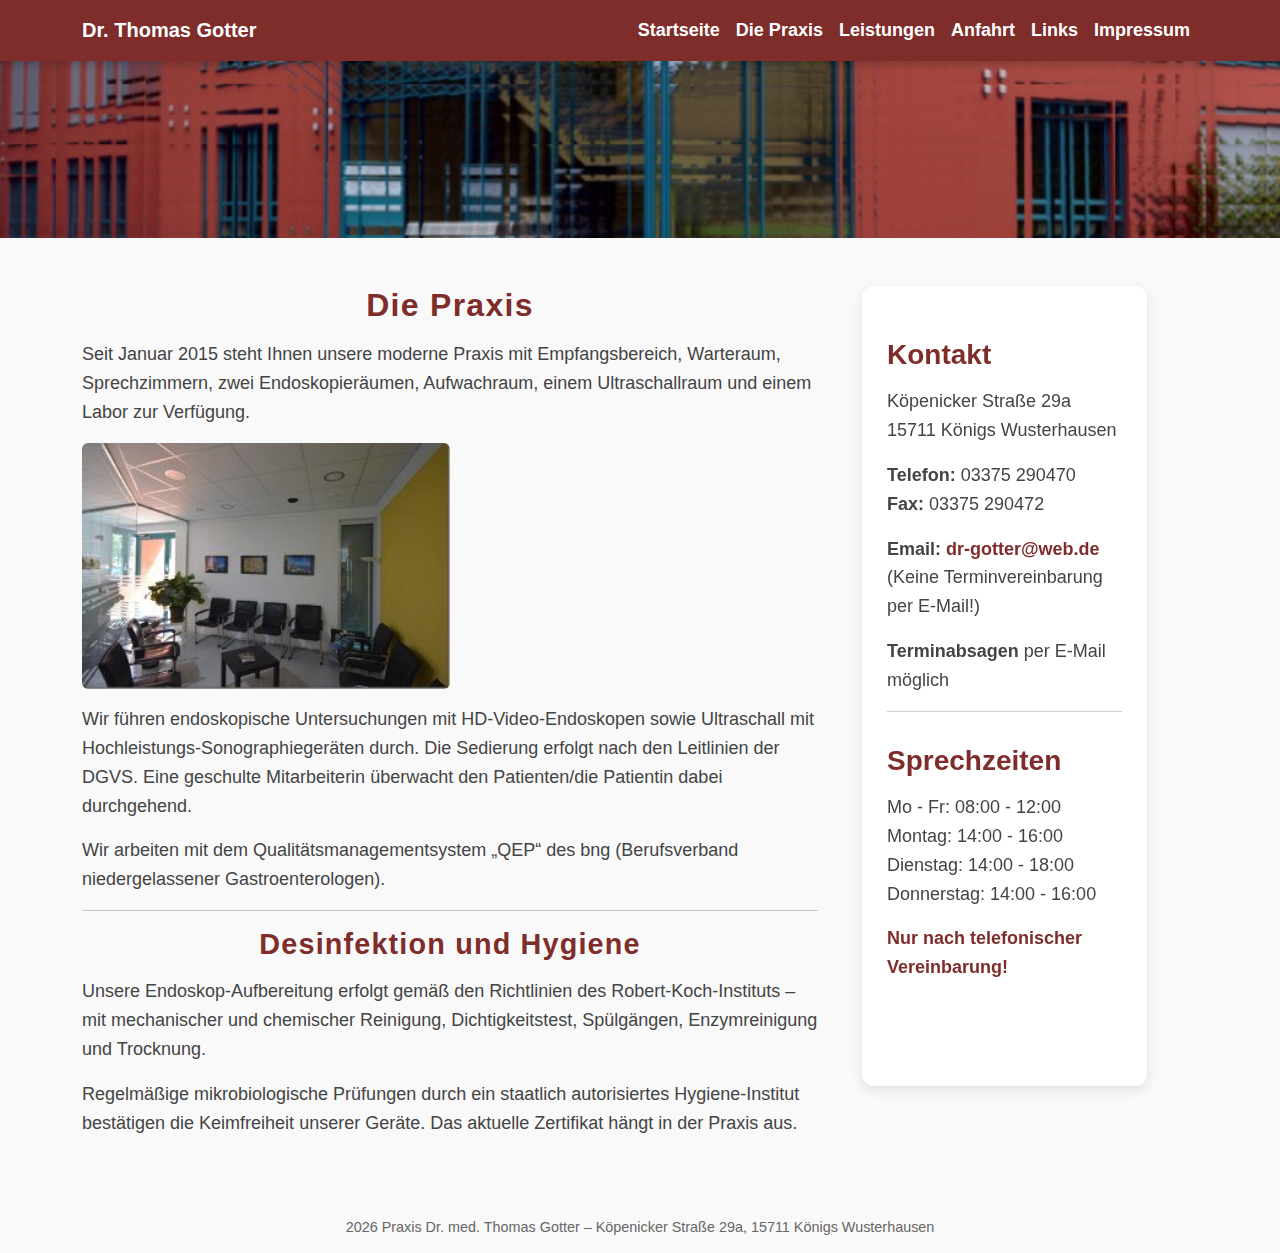
<file: Praxis/html/praxis.html>
<!DOCTYPE html>
<html lang="de" dir="ltr">
<head>
  <meta charset="utf-8" />
  <meta name="viewport" content="width=device-width, initial-scale=1" />
  <title>Praxis – Dr. med. Thomas Gotter</title>

  <!-- Bootstrap CSS -->
  <link href="https://cdn.jsdelivr.net/npm/bootstrap@5.3.3/dist/css/bootstrap.min.css" rel="stylesheet">

  <!-- Eigene Styles -->
  <link rel="stylesheet" href="../css/style.css" />
</head>
<body>

  <!-- Navbar -->
  <nav class="navbar navbar-expand-lg" style="background-color: #7e2d2a;">
    <div class="container">
      <a class="navbar-brand text-white fw-bold" href="../index.html">Dr. Thomas Gotter</a>
      <button class="navbar-toggler" type="button" data-bs-toggle="collapse" data-bs-target="#navbarNav"
        aria-controls="navbarNav" aria-expanded="false" aria-label="Toggle navigation">
        <span class="navbar-toggler-icon"></span>
      </button>
      <div class="collapse navbar-collapse" id="navbarNav">
        <ul class="navbar-nav ms-auto">
          <li class="nav-item"><a class="nav-link text-white" href="../index.html">Startseite</a></li>
          <li class="nav-item"><a class="nav-link text-white" href="praxis.html">Die Praxis</a></li>
          <li class="nav-item"><a class="nav-link text-white" href="leistungen.html">Leistungen</a></li>
          <li class="nav-item"><a class="nav-link text-white" href="anfahrt.html">Anfahrt</a></li>
          <li class="nav-item"><a class="nav-link text-white" href="links.html">Links</a></li>
          <li class="nav-item"><a class="nav-link text-white" href="impressum.html">Impressum</a></li>
        </ul>
      </div>
    </div>
  </nav>


  <!-- Breites Bild Praxis -->
  <img src="../bilder/praxis-bild.png" alt="Praxisbild" class="img-fluid w-100 no-radius" />

  <div class="container my-5">
    <div class="row">
      <!-- Haupttext links -->
      <main class="text col-lg-8">
        <h1>Die Praxis</h1>
        <p>Seit Januar 2015 steht Ihnen unsere moderne Praxis mit Empfangsbereich, Warteraum, Sprechzimmern, zwei Endoskopieräumen, Aufwachraum, einem Ultraschallraum und einem Labor zur Verfügung.</p>
        <img src="../bilder/wartezimmer1-300x201.png" alt="Wartezimmer" style="width: 50%; height: auto;" class="img-fluid rounded my-3" />

        <p>Wir führen endoskopische Untersuchungen mit HD-Video-Endoskopen sowie Ultraschall mit Hochleistungs-Sonographiegeräten durch. Die Sedierung erfolgt nach den Leitlinien der DGVS. Eine geschulte Mitarbeiterin überwacht den Patienten/die Patientin dabei durchgehend.</p>
        <p>Wir arbeiten mit dem Qualitätsmanagementsystem „QEP“ des bng (Berufsverband niedergelassener Gastroenterologen).</p>

        <hr>
        <h2>Desinfektion und Hygiene</h2>
        <p>Unsere Endoskop-Aufbereitung erfolgt gemäß den Richtlinien des Robert-Koch-Instituts – mit mechanischer und chemischer Reinigung, Dichtigkeitstest, Spülgängen, Enzymreinigung und Trocknung.</p>
        <p>Regelmäßige mikrobiologische Prüfungen durch ein staatlich autorisiertes Hygiene-Institut bestätigen die Keimfreiheit unserer Geräte. Das aktuelle Zertifikat hängt in der Praxis aus.</p>
      </main>

      <!-- Kontakt rechts -->
      <aside id="info" class="col-lg-4">
        <h3>Kontakt</h3>
        <p>
          Köpenicker Straße 29a<br />
          15711 Königs Wusterhausen
        </p>
        <p>
          <strong>Telefon:</strong> 03375 290470<br />
          <strong>Fax:</strong> 03375 290472
        </p>
        <p>
          <strong>Email:</strong> <a href="mailto:dr-gotter@web.de">dr-gotter@web.de</a><br />
          (Keine Terminvereinbarung per E-Mail!)
        </p>
        <p><strong>Terminabsagen</strong> per E-Mail möglich</p>
        <hr />
        <h3>Sprechzeiten</h3>
        <p>
          Mo - Fr: 08:00 - 12:00<br />
          Montag: 14:00 - 16:00<br />
          Dienstag: 14:00 - 18:00<br />
          Donnerstag: 14:00 - 16:00
        </p>
        <p style="color: #7e2d2a; font-weight: bold;">Nur nach telefonischer Vereinbarung!</p>
      </aside>
    </div>
  </div>

  <!-- Bootstrap JS Bundle -->
  <script src="https://cdn.jsdelivr.net/npm/bootstrap@5.3.3/dist/js/bootstrap.bundle.min.js"></script>
</body>
<footer style="text-align: center; padding: 1em 0; font-size: 0.9rem; color: #666;">
  <span id="year"></span> Praxis Dr. med. Thomas Gotter – Köpenicker Straße 29a, 15711 Königs Wusterhausen
</footer>
<script>
  document.getElementById("year").textContent = new Date().getFullYear();
</script>

</html>
</file>
<file: css/style.css>
/* Navbar */
.navbar {
  background-color: #7e2d2a !important;
  color: white;
  box-shadow: 0 4px 8px rgba(0,0,0,0.2); /* leichter Schatten für mehr Tiefe */
  font-weight: 600;
}

.navbar .navbar-brand,
.navbar .nav-link {
  color: white;
  transition: color 0.3s ease;
}

.navbar .nav-link:hover,
.navbar .nav-link.active {
  color: #f5dada; /* Hellerer Ton beim Hover/aktiv */
}

/* Body */
body {
  font-family: 'Segoe UI', Tahoma, Geneva, Verdana, sans-serif;
  font-size: 18px;
  line-height: 1.6;
  color: #333;
  background-color: #f9f9f9; /* leichtes Hellgrau als Hintergrund */
  margin: 0;
  padding: 0;
}

/* Titel-Bar (kann für Header-Sektionen genutzt werden) */
.titel {
  background-color: #7e2d2a;
  height: 2.5em;
  padding-top: 0.4em;
  color: white;
  font-weight: 600;
  text-align: center;
  font-size: 1.1rem;
  letter-spacing: 0.05em;
}

/* Bilder */
img {
  width: 100%;
  height: auto;
  display: block;
  border-radius: 12px; /* leicht abgerundete Ecken für alle Bilder */
}

/* Speziell für das kreisförmige Bild */
.circle-img {
  border-radius: 50%;
  max-width: 300px;
  width: 100%;
  height: auto;
  object-fit: cover;
  display: block;
  margin: 0 auto 1rem auto;
  box-shadow: 0 4px 12px rgba(0,0,0,0.1);
}

/* Listen */
ul {
  list-style: none;
  padding-left: 0;
  margin-left: 0;
}

/* Buttons (falls verwendet) */
.link-button {
  display: block;
  background-color: #f0f0f0;
  color: #333;
  border: 1px solid #ddd;
  border-radius: 10px;
  padding: 0.9rem 1.4rem;
  margin: 0.8rem auto;
  max-width: 460px;
  font-size: 1rem;
  font-weight: 500;
  text-align: center;
  text-decoration: none;
  box-shadow: 0 2px 6px rgba(0, 0, 0, 0.05);
  transition: background-color 0.3s ease, box-shadow 0.3s ease;
}

.link-button:hover {
  background-color: #e4e4e4;
  color: #222;
  box-shadow: 0 4px 12px rgba(0, 0, 0, 0.08);
}

.no-radius {
  border-radius: 0 !important;
}


/* Listeneinträge mit Bild rechts (falls verwendet) */
li img {
  height: auto;
  float: right;
  padding-left: 3em;
  padding-right: 2em;
}

/* Info-Box rechts */
#info {
  max-height: 800px;
  overflow-y: auto;
  float: right;
  width: 25%;
  padding: 20px 25px;
  margin-left: 2rem;
  background: #fff;
  border-radius: 12px;
  box-shadow: 0 4px 12px rgba(0, 0, 0, 0.1);
  font-family: 'Segoe UI', Tahoma, Geneva, Verdana, sans-serif;
  font-size: 15px;
  color: #444;
  line-height: 1.5;
  text-align: left;
  transition: box-shadow 0.3s ease;
  position: sticky;
  top: 2rem; /* bleibt beim Scrollen sichtbar */
  z-index: 10;
}

#info:hover {
  box-shadow: 0 8px 20px rgba(0, 0, 0, 0.15);
}

#info a {
  color: #7e2d2a;
  text-decoration: none;
  font-weight: 600;
}

#info a:hover {
  text-decoration: underline;
}

/* Text zentrieren */
.centered-text {
  text-align: center;
}

/* Überschriften */
h1, h2 {
  font-family: 'Segoe UI', Tahoma, Geneva, Verdana, sans-serif;
  text-align: center;
  color: #7e2d2a;
  font-weight: 700;
  margin-bottom: 1rem;
  letter-spacing: 0.04em;
}

h1 {
  font-size: 2rem;
}

h2 {
  font-size: 1.8rem;
}

h3 {
  font-family: 'Segoe UI', Tahoma, Geneva, Verdana, sans-serif;
  text-align: left;
  color: #7e2d2a;
  font-weight: 700;
  margin-top: 2rem;
  margin-bottom: 1rem;
}

h4 {
  font-size: 1.6rem;
  color: #333;
  text-align: center;
  font-weight: 700;
  margin-top: 1.5rem;
  margin-bottom: 1rem;
}

h5 {
  font-size: 1.4rem;
  color: #333;
  text-align: left;
  font-weight: 700;
  margin-top: 1.5rem;
  margin-bottom: 1rem;
}

/* Absätze */
p {
  font-family: 'Segoe UI', Tahoma, Geneva, Verdana, sans-serif;
  font-size: 18px;
  line-height: 1.6;
  color: #444;
  margin-bottom: 1rem;
}

/* Team-Karten */
.card {
  border-radius: 12px;
  box-shadow: 0 4px 12px rgba(0,0,0,0.1);
  transition: box-shadow 0.3s ease;
}

.card:hover {
  box-shadow: 0 8px 20px rgba(0,0,0,0.15);
}

/* Responsive Anpassungen */
@media (max-width: 991px) {
  #info {
    float: none;
    width: 100%;
    max-height: none;
    margin: 2rem 0 0 0;
    position: relative;
    top: auto;
  }
}

@media (max-width: 575px) {
  body {
    font-size: 16px;
  }

  h1 {
    font-size: 1.6rem;
  }

  h2 {
    font-size: 1.4rem;
  }

  h4 {
    font-size: 1.3rem;
  }
}
.cv-list {
  max-width: 100%;
  margin: 2rem 0;
  padding: 0;
  list-style: none;
}

.cv-list li {
  display: flex;
  align-items: flex-start;
  padding: 0.5em 0;
  border-bottom: 1px solid #ddd;
  text-align: left;
}

.cv-list .year {
  flex: 0 0 140px; /* Feste Breite für die Jahre */
  font-weight: bold;
  color: #7e2d2a;
  padding-right: 1em;
}

.cv-list li:last-child {
  border-bottom: none;
}
</file>
<file: Praxis/css/style.css>
/* Navbar */
.navbar {
  background-color: #7e2d2a !important;
  color: white;
  box-shadow: 0 4px 8px rgba(0,0,0,0.2); /* leichter Schatten für mehr Tiefe */
  font-weight: 600;
}

.navbar .navbar-brand,
.navbar .nav-link {
  color: white;
  transition: color 0.3s ease;
}

.navbar .nav-link:hover,
.navbar .nav-link.active {
  color: #f5dada; /* Hellerer Ton beim Hover/aktiv */
}

/* Body */
body {
  font-family: 'Segoe UI', Tahoma, Geneva, Verdana, sans-serif;
  font-size: 18px;
  line-height: 1.6;
  color: #333;
  background-color: #f9f9f9; /* leichtes Hellgrau als Hintergrund */
  margin: 0;
  padding: 0;
}

/* Titel-Bar (kann für Header-Sektionen genutzt werden) */
.titel {
  background-color: #7e2d2a;
  height: 2.5em;
  padding-top: 0.4em;
  color: white;
  font-weight: 600;
  text-align: center;
  font-size: 1.1rem;
  letter-spacing: 0.05em;
}

/* Bilder */
img {
  width: 100%;
  height: auto;
  display: block;
  border-radius: 12px; /* leicht abgerundete Ecken für alle Bilder */
}

/* Speziell für das kreisförmige Bild */
.circle-img {
  border-radius: 50%;
  max-width: 300px;
  width: 100%;
  height: auto;
  object-fit: cover;
  display: block;
  margin: 0 auto 1rem auto;
  box-shadow: 0 4px 12px rgba(0,0,0,0.1);
}

/* Listen */
ul {
  list-style: none;
  padding-left: 0;
  margin-left: 0;
}

/* Buttons (falls verwendet) */
.link-button {
  display: block;
  background-color: #f0f0f0;
  color: #333;
  border: 1px solid #ddd;
  border-radius: 10px;
  padding: 0.9rem 1.4rem;
  margin: 0.8rem auto;
  max-width: 460px;
  font-size: 1rem;
  font-weight: 500;
  text-align: center;
  text-decoration: none;
  box-shadow: 0 2px 6px rgba(0, 0, 0, 0.05);
  transition: background-color 0.3s ease, box-shadow 0.3s ease;
}

.link-button:hover {
  background-color: #e4e4e4;
  color: #222;
  box-shadow: 0 4px 12px rgba(0, 0, 0, 0.08);
}

.no-radius {
  border-radius: 0 !important;
}


/* Listeneinträge mit Bild rechts (falls verwendet) */
li img {
  height: auto;
  float: right;
  padding-left: 3em;
  padding-right: 2em;
}

/* Info-Box rechts */
#info {
  max-height: 800px;
  overflow-y: auto;
  float: right;
  width: 25%;
  padding: 20px 25px;
  margin-left: 2rem;
  background: #fff;
  border-radius: 12px;
  box-shadow: 0 4px 12px rgba(0, 0, 0, 0.1);
  font-family: 'Segoe UI', Tahoma, Geneva, Verdana, sans-serif;
  font-size: 15px;
  color: #444;
  line-height: 1.5;
  text-align: left;
  transition: box-shadow 0.3s ease;
  position: sticky;
  top: 2rem; /* bleibt beim Scrollen sichtbar */
  z-index: 10;
}

#info:hover {
  box-shadow: 0 8px 20px rgba(0, 0, 0, 0.15);
}

#info a {
  color: #7e2d2a;
  text-decoration: none;
  font-weight: 600;
}

#info a:hover {
  text-decoration: underline;
}

/* Text zentrieren */
.centered-text {
  text-align: center;
}

/* Überschriften */
h1, h2 {
  font-family: 'Segoe UI', Tahoma, Geneva, Verdana, sans-serif;
  text-align: center;
  color: #7e2d2a;
  font-weight: 700;
  margin-bottom: 1rem;
  letter-spacing: 0.04em;
}

h1 {
  font-size: 2rem;
}

h2 {
  font-size: 1.8rem;
}

h3 {
  font-family: 'Segoe UI', Tahoma, Geneva, Verdana, sans-serif;
  text-align: left;
  color: #7e2d2a;
  font-weight: 700;
  margin-top: 2rem;
  margin-bottom: 1rem;
}

h4 {
  font-size: 1.6rem;
  color: #333;
  text-align: center;
  font-weight: 700;
  margin-top: 1.5rem;
  margin-bottom: 1rem;
}

h5 {
  font-size: 1.4rem;
  color: #333;
  text-align: left;
  font-weight: 700;
  margin-top: 1.5rem;
  margin-bottom: 1rem;
}

/* Absätze */
p {
  font-family: 'Segoe UI', Tahoma, Geneva, Verdana, sans-serif;
  font-size: 18px;
  line-height: 1.6;
  color: #444;
  margin-bottom: 1rem;
}

/* Team-Karten */
.card {
  border-radius: 12px;
  box-shadow: 0 4px 12px rgba(0,0,0,0.1);
  transition: box-shadow 0.3s ease;
}

.card:hover {
  box-shadow: 0 8px 20px rgba(0,0,0,0.15);
}

/* Responsive Anpassungen */
@media (max-width: 991px) {
  #info {
    float: none;
    width: 100%;
    max-height: none;
    margin: 2rem 0 0 0;
    position: relative;
    top: auto;
  }
}

@media (max-width: 575px) {
  body {
    font-size: 16px;
  }

  h1 {
    font-size: 1.6rem;
  }

  h2 {
    font-size: 1.4rem;
  }

  h4 {
    font-size: 1.3rem;
  }
}
.cv-list {
  max-width: 100%;
  margin: 2rem 0;
  padding: 0;
  list-style: none;
}

.cv-list li {
  display: flex;
  align-items: flex-start;
  padding: 0.5em 0;
  border-bottom: 1px solid #ddd;
  text-align: left;
}

.cv-list .year {
  flex: 0 0 140px; /* Feste Breite für die Jahre */
  font-weight: bold;
  color: #7e2d2a;
  padding-right: 1em;
}

.cv-list li:last-child {
  border-bottom: none;
}
</file>
